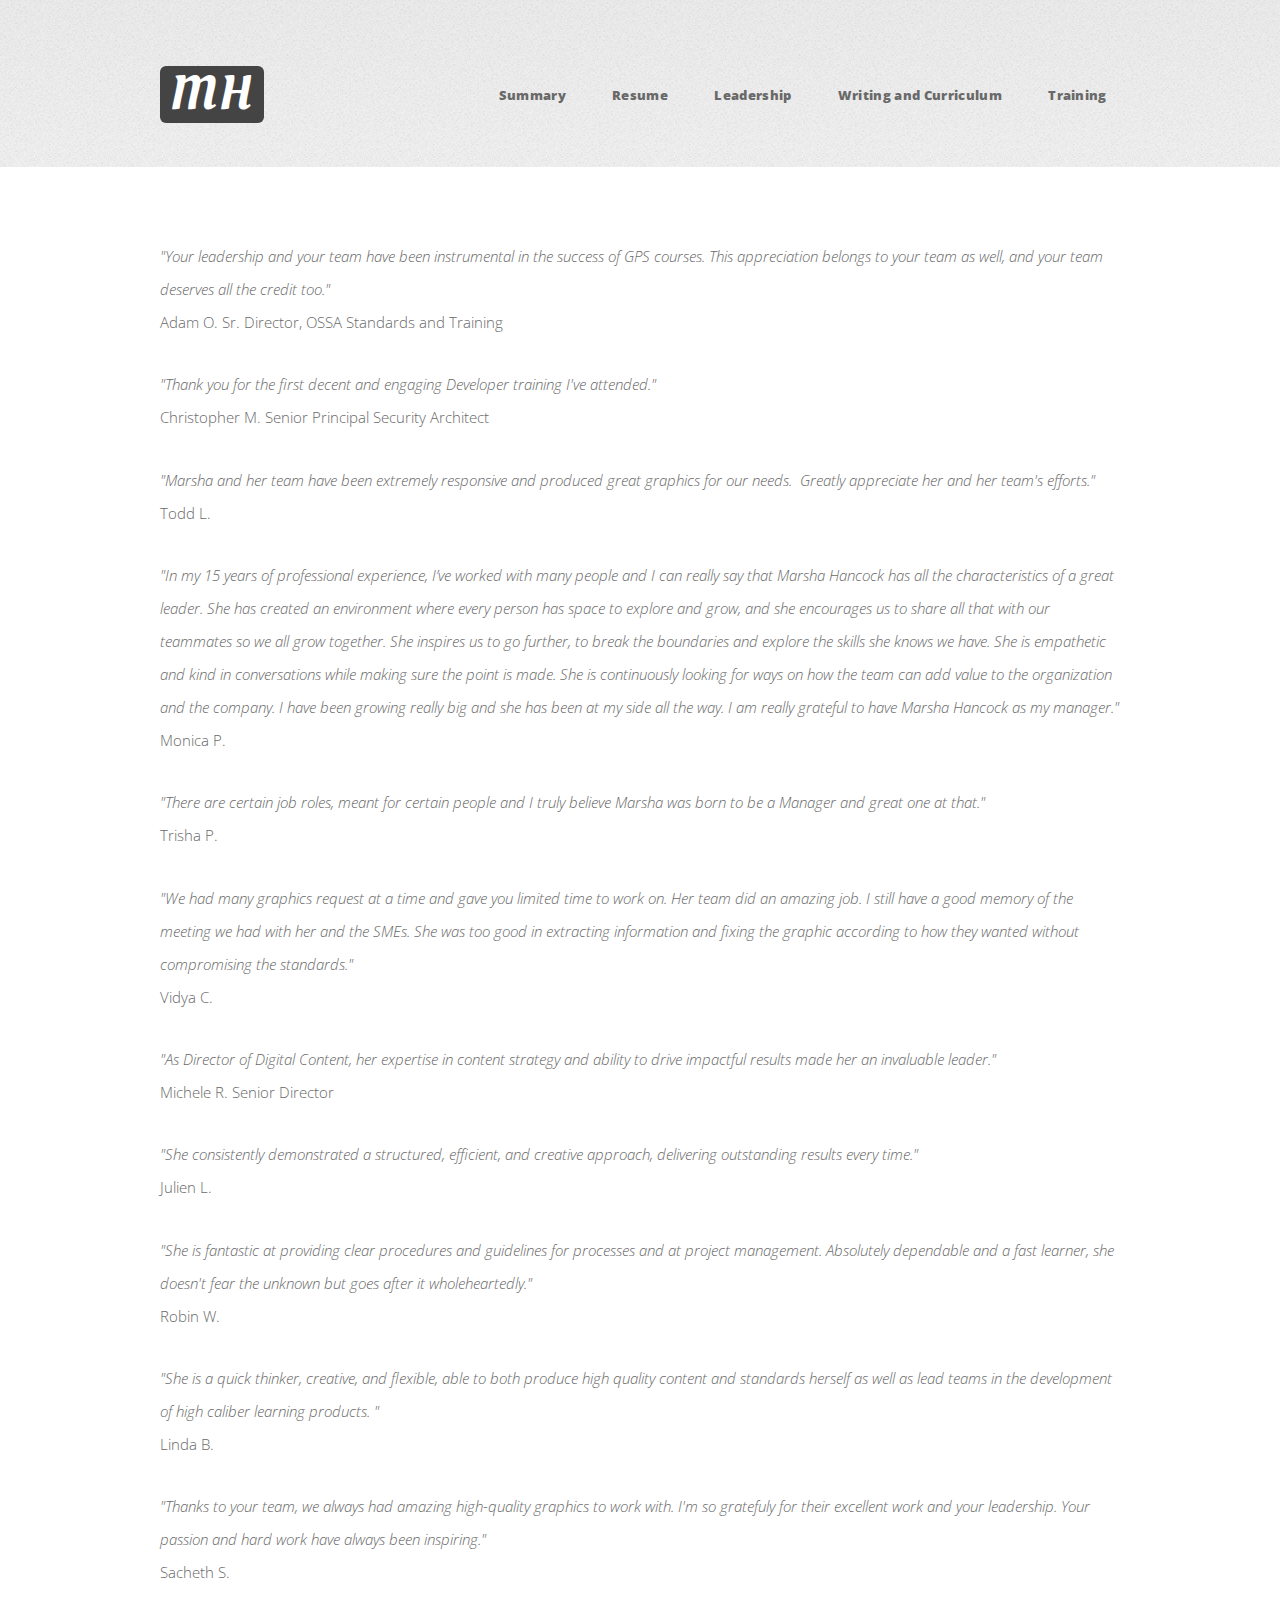
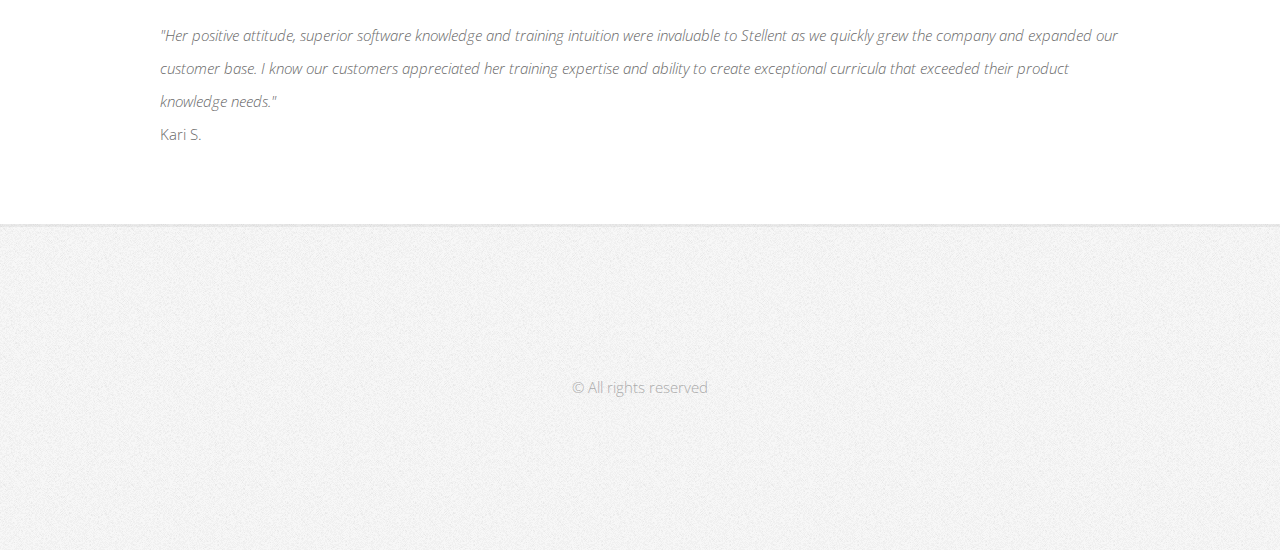
<file: commendations.html>
<!DOCTYPE HTML>
<!--
	Verti by HTML5 UP
	html5up.net | @ajlkn
	Free for personal and commercial use under the CCA 3.0 license (html5up.net/license)
-->
<html>
	<head>
		<title>Marsha Hancock - Commendations</title>
		<meta charset="utf-8" />
		<meta name="viewport" content="width=device-width, initial-scale=1, user-scalable=no" />
		<link rel="stylesheet" href="assets/css/main.css" />
	</head>
	<body class="is-preload no-sidebar">
		<div id="page-wrapper">

			<!-- Header -->
			<div id="header-wrapper">
				<header id="header" class="container">

					<!-- Logo -->
						<div id="logo">
							<h1><a href="index.html">MH</a></h1>
						</div>

					<!-- Nav -->
						<nav id="nav">
							<ul>
								<li><a href="index.html">Summary</a></li>
								<li><a href="resume.html">Resume</a></li>
								<li><a href="leadership.html">Leadership</a></li>
								<li><a href="writing-curriculum.html">Writing and Curriculum</a></li>
								<li><a href="training.html">Training</a></li>
							</ul>
						</nav>

				</header>
			</div>

			<!-- Main -->
				<div id="main-wrapper">
					<div class="container">
						<div id="content">

							<!-- Content -->
								<article>

									<p><i>"Your leadership and your team have been instrumental in the success of GPS courses. 
									This appreciation belongs to your team as well, and your team deserves all the credit too."</i><br>
									Adam O. Sr. Director, OSSA Standards and Training</p>

									<p><i>"Thank you for the first decent and engaging Developer training I've attended."</i><br>
									Christopher M. Senior Principal Security Architect</p>

									<p><i>"Marsha and her team have been extremely responsive and produced great graphics for our needs.  Greatly appreciate her and her team's efforts."</i><br>
									Todd L. </p>

									<p><i>"In my 15 years of professional experience, I’ve worked with many people and I can really say that Marsha Hancock has all the characteristics of a great leader. 
									She has created an environment where every person has space to explore and grow, and she encourages us to share all that with our teammates so we all grow together.
									She inspires us to go further, to break the boundaries and explore the skills she knows we have. She is empathetic and kind in conversations while making sure the point is made.
									She is continuously looking for ways on how the team can add value to the organization and the company. 
									I have been growing really big and she has been at my side all the way. 
									I am really grateful to have Marsha Hancock as my manager."</i><br>
									Monica P.</p>

									<p><i>"There are certain job roles, meant for certain people and I truly believe Marsha was born to be a Manager and great one at that."</i><br>
									Trisha P.</p>

									<p><i>"We had many graphics request at a time and gave you limited time to work on. 
									Her team did an amazing job. 
									I still have a good memory of the meeting we had with her and the SMEs. 
									She was too good in extracting information and fixing the graphic according to how they wanted without compromising the standards."</i><br>
									Vidya C.</p>

									<p><i>"As Director of Digital Content, her expertise in content strategy and ability to drive impactful results made her an invaluable leader."</i><br>
									Michele R. Senior Director</p>

									<p><i>"She consistently demonstrated a structured, efficient, and creative approach, delivering outstanding results every time."</i><br>
									Julien L.</p>

									<p><i>"She is fantastic at providing clear procedures and guidelines for processes and at project management. 
									Absolutely dependable and a fast learner, she doesn't fear the unknown but goes after it wholeheartedly."</i><br>
									Robin W.</p>

									<p><i>"She is a quick thinker, creative, and flexible, able to both produce high quality content and standards herself as well as lead teams in the development of high caliber learning products. "</i><br>
									Linda B.</p>

									<p><i>"Thanks to your team, we always had amazing high-quality graphics to work with. I'm so gratefuly for their excellent work and your leadership. Your passion and hard work have always been inspiring."</i><br>
									Sacheth S.</p>

									<p><i>"Her positive attitude, superior software knowledge and training intuition were invaluable to Stellent as we quickly grew the company and expanded our customer base. 
									I know our customers appreciated her training expertise and ability to create exceptional curricula that exceeded their product knowledge needs."</i><br>
									Kari S.</p>

								</article>

						</div>
					</div>
				</div>

			<!-- Footer -->
			<div id="footer-wrapper">
				<footer id="footer" class="container">
					<div class="row">
						<div class="col-3 col-6-medium col-12-small">

						</div>
					</div>
					<div class="row">
						<div class="col-12">
							<div id="copyright">
								<ul class="menu">
									<li>&copy; All rights reserved</li></li>
								</ul>
							</div>
						</div>
					</div>
				</footer>
				</div>

			</div>

		<!-- Scripts -->

			<script src="assets/js/jquery.min.js"></script>
			<script src="assets/js/jquery.dropotron.min.js"></script>
			<script src="assets/js/browser.min.js"></script>
			<script src="assets/js/breakpoints.min.js"></script>
			<script src="assets/js/util.js"></script>
			<script src="assets/js/main.js"></script>

	</body>
</html>
</file>
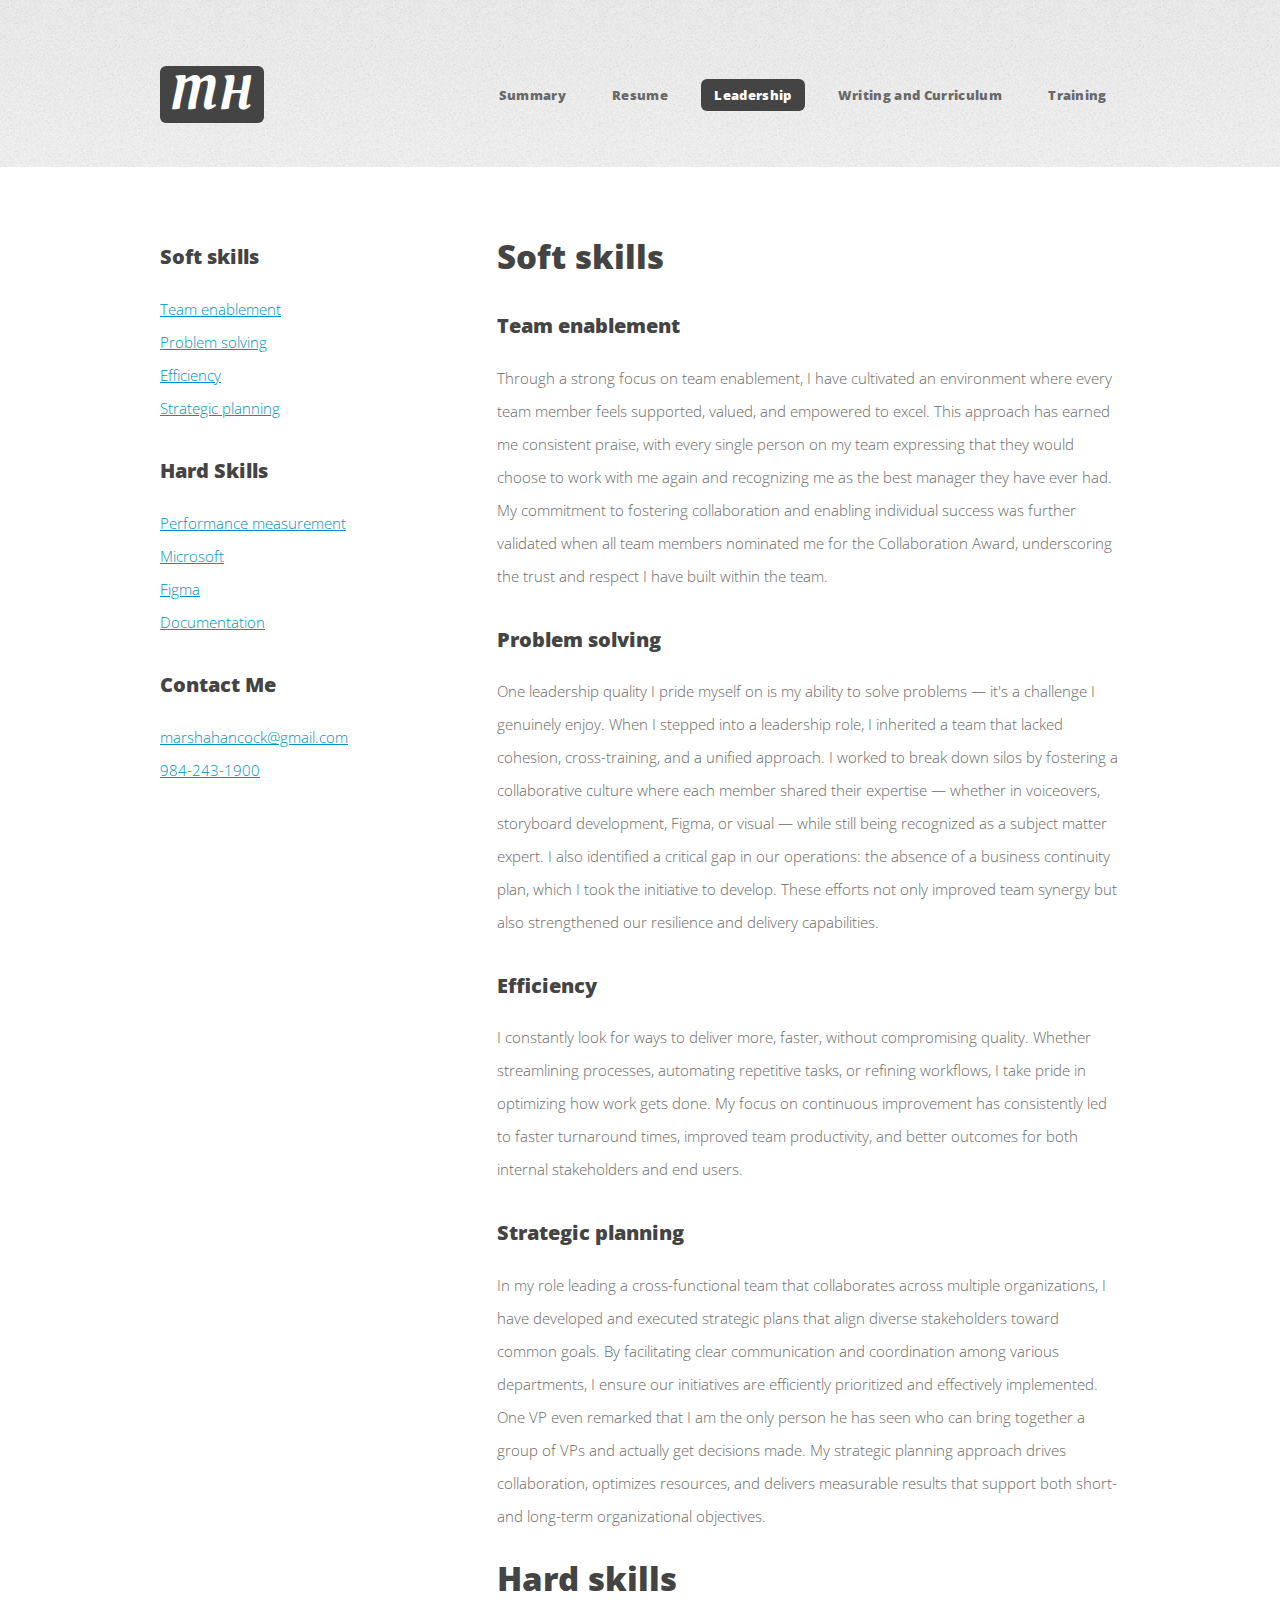
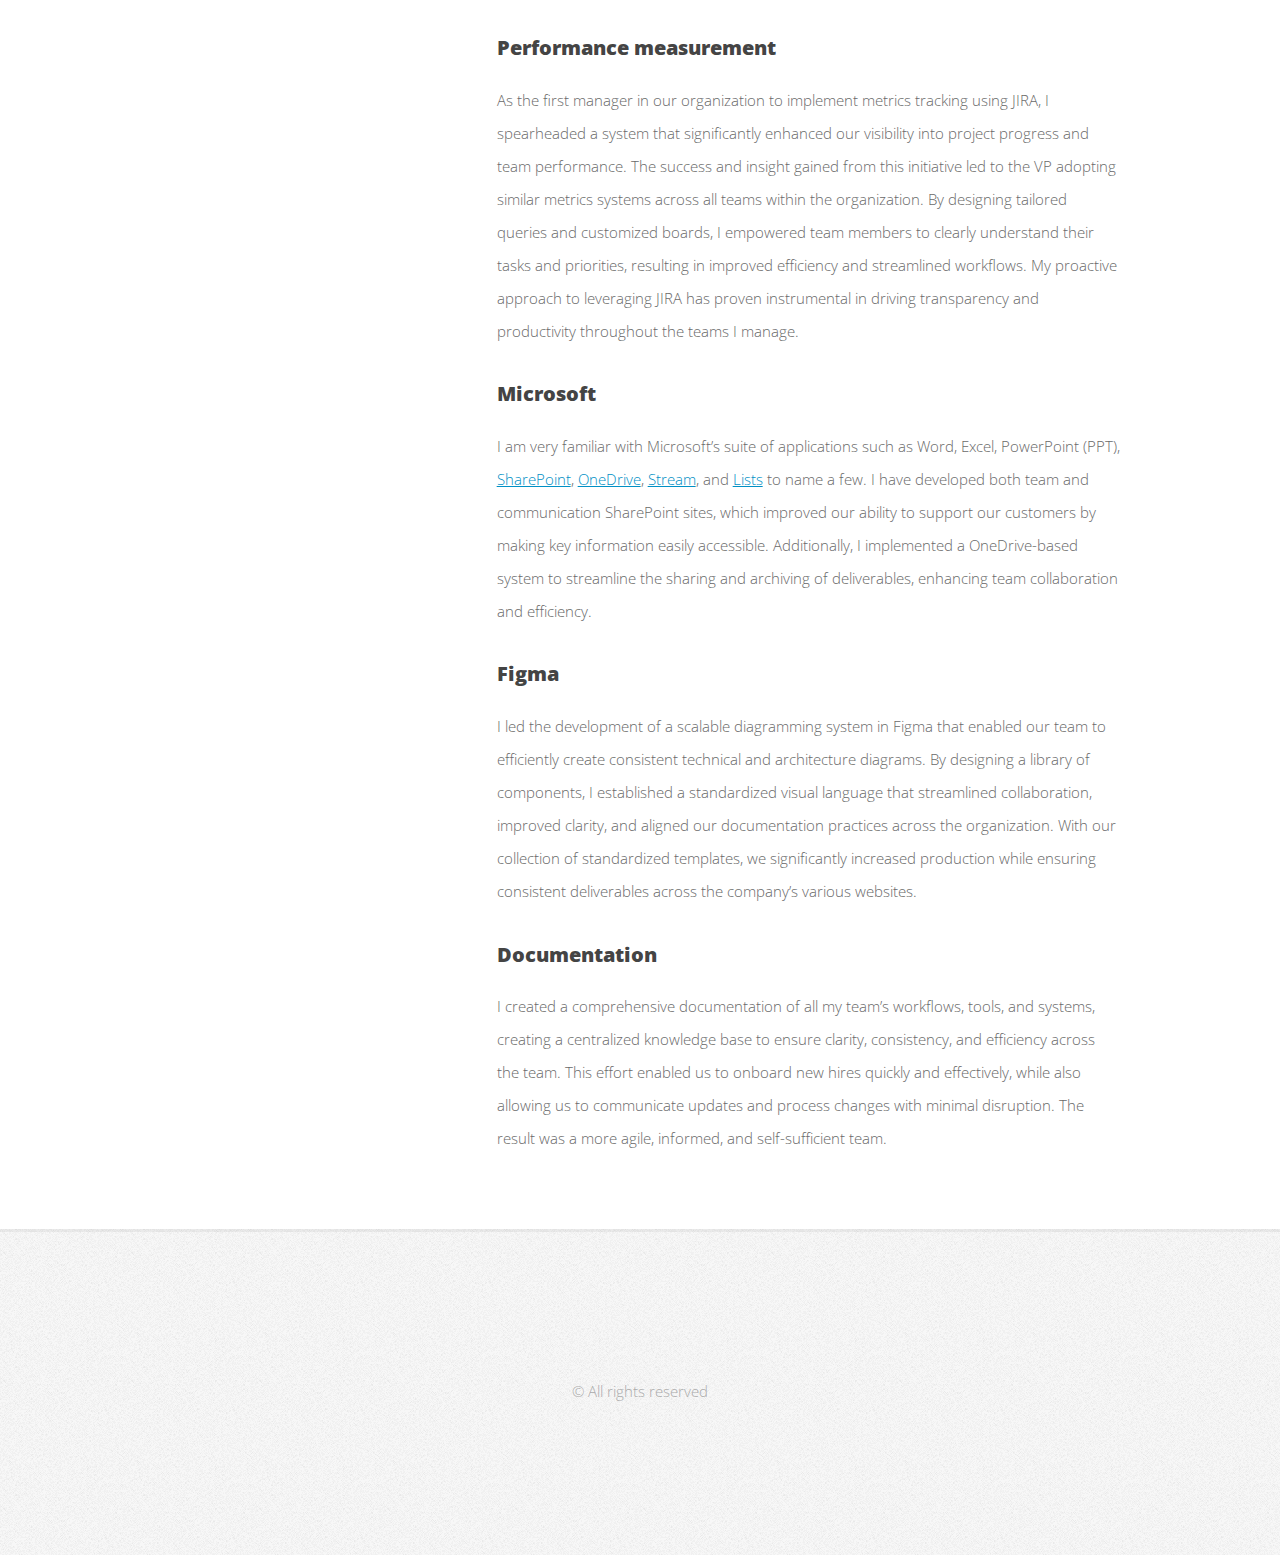
<file: leadership.html>
<!DOCTYPE HTML>
<!--
	Verti by HTML5 UP
	html5up.net | @ajlkn
	Free for personal and commercial use under the CCA 3.0 license (html5up.net/license)
-->
<html>
	<head>
		<title>Marsha Hancock - Leadership</title>
		<meta charset="utf-8" />
		<meta name="viewport" content="width=device-width, initial-scale=1, user-scalable=no" />
		<link rel="stylesheet" href="assets/css/main.css" />
	</head>
	<body class="is-preload left-sidebar">
		<div id="page-wrapper">

			<!-- Header -->
				<div id="header-wrapper">
					<header id="header" class="container">

						<!-- Logo -->
							<div id="logo">
								<h1><a href="index.html">MH</a></h1>
							</div>

						<!-- Nav -->
							<nav id="nav">
								<ul>
									<li><a href="index.html">Summary</a></li>
									<li><a href="resume.html">Resume</a></li>
									<li class="current"><a href="leadership.html">Leadership</a></li>
									<li><a href="writing-curriculum.html">Writing and Curriculum</a></li>
									<li><a href="training.html">Training</a></li>
								</ul>
							</nav>

					</header>
				</div>

			<!-- Main -->
				<div id="main-wrapper">
					<div class="container">
						<div class="row gtr-200">
							<div class="col-4 col-12-medium">
								<div id="sidebar">

									<!-- Sidebar -->
										<section>
											<h3>Soft skills</h3>
											<ul class="style2">
												<li><a href="#team-enablement">Team enablement</a></li>
												<li><a href="#problem-solving">Problem solving</a></li>
												<li><a href="#efficiency">Efficiency</a></li>
												<li><a href="#strategic-planning">Strategic planning</a></li>
											</ul>

											<h3>Hard Skills</h3>
											<ul class="style2">
												<li><a href="#measure">Performance measurement</a></li>
												<li><a href="#microsoft">Microsoft</a></li>
												<li><a href="#Figma">Figma</a></li>
												<li><a href="#documentation">Documentation</a></li>
											</ul>

											<!-- Contact Me -->
											<h3>Contact Me</h3>
											<ul class="style2">
												<li><a href="mailto:marshahancock@gmail.com" class="">marshahancock@gmail.com</a></li>
												<li> <a href="tel:9842431900" class="">984-243-1900</a></li>
											</ul>
										</section>

								</div>
							</div>
							<div class="col-8 col-12-medium imp-medium">
								<div id="content">

									<!-- Content -->
										<article>
											<h2 id="soft-skills">Soft skills</h2>
											<h3 id="team-enablement">Team enablement</h3>
											<p>Through a strong focus on team enablement, I have cultivated an environment where every team member feels supported, valued, and empowered to excel. This approach has earned me consistent praise, with every single person on my team expressing that they would choose to work with me again and recognizing me as the best manager they have ever had. My commitment to fostering collaboration and enabling individual success was further validated when all team members nominated me for the Collaboration Award, underscoring the trust and respect I have built within the team.</p>

											<h3 id="problem-solving">Problem solving</h3>
											<p>One leadership quality I pride myself on is my ability to solve problems — it's a challenge I genuinely enjoy. When I stepped into a leadership role, I inherited a team that lacked cohesion, cross-training, and a unified approach. I worked to break down silos by fostering a collaborative culture where each member shared their expertise — whether in voiceovers, storyboard development, Figma, or visual  — while still being recognized as a subject matter expert. I also identified a critical gap in our operations: the absence of a business continuity plan, which I took the initiative to develop. These efforts not only improved team synergy but also strengthened our resilience and delivery capabilities.</p>

											<h3 id="efficiency">Efficiency</h3>
											<p>I constantly look for ways to deliver more, faster, without compromising quality. Whether streamlining processes, automating repetitive tasks, or refining workflows, I take pride in optimizing how work gets done. My focus on continuous improvement has consistently led to faster turnaround times, improved team productivity, and better outcomes for both internal stakeholders and end users.</p>

											<h3 id="strategic-planning">Strategic planning</h3>
											<p>In my role leading a cross-functional team that collaborates across multiple organizations, I have developed and executed strategic plans that align diverse stakeholders toward common goals. By facilitating clear communication and coordination among various departments, I ensure our initiatives are efficiently prioritized and effectively implemented. One VP even remarked that I am the only person he has seen who can bring together a group of VPs and actually get decisions made. My strategic planning approach drives collaboration, optimizes resources, and delivers measurable results that support both short- and long-term organizational objectives.</p>

											<h2 id="hard-skills">Hard skills</h2>
											<h3 id="measure">Performance measurement</h3>
											<p>As the first manager in our organization to implement metrics tracking using JIRA, I spearheaded a system that significantly enhanced our visibility into project progress and team performance. The success and insight gained from this initiative led to the VP adopting similar metrics systems across all teams within the organization. 
												By designing tailored queries and customized boards, I empowered team members to clearly understand their tasks and priorities, resulting in improved efficiency and streamlined workflows. My proactive approach to leveraging JIRA has proven instrumental in driving transparency and productivity throughout the teams I manage.
												</p>
											<h3 id="microsoft">Microsoft</h3>
											<p>I am very familiar with Microsoft’s suite of applications such as Word, Excel, PowerPoint (PPT), <a href="visual-examples.html#sharepoint" target="_blank">SharePoint</a>, <a href="visual-examples.html#OneDrive" target="_blank">OneDrive</a>, <a href="visual-examples.html#stream" target="_blank">Stream</a>, and <a href="visual-examples.html#lists" target="_blank">Lists</a> to name a few. I have developed both team and communication SharePoint sites, which improved our ability to support our customers by making key information easily accessible. Additionally, I implemented a OneDrive-based system to streamline the sharing and archiving of deliverables, enhancing team collaboration and efficiency.</p>

											<h3 id="figma">Figma</h3>
											<p>I led the development of a scalable diagramming system in Figma that enabled our team to efficiently create consistent technical and architecture diagrams. By designing a library of components, I established a standardized visual language that streamlined collaboration, improved clarity, and aligned our documentation practices across the organization. With our collection of standardized templates, we significantly increased production while ensuring consistent deliverables across the company’s various websites. </p>

											<h3 id="documentation">Documentation</h3>
											<p>I created a comprehensive documentation of all my team’s workflows, tools, and systems, creating a centralized knowledge base to ensure clarity, consistency, and efficiency across the team. This effort enabled us to onboard new hires quickly and effectively, while also allowing us to communicate updates and process changes with minimal disruption. The result was a more agile, informed, and self-sufficient team.</p>

										
										</article>

								</div>
							</div>
						</div>
					</div>
				</div>

			<!-- Footer -->
				<div id="footer-wrapper">
					<footer id="footer" class="container">
						<div class="row">
							<div class="col-3 col-6-medium col-12-small">

							</div>
						</div>
						<div class="row">
							<div class="col-12">
								<div id="copyright">
									<ul class="menu">
										<li>&copy; All rights reserved</li></li>
									</ul>
								</div>
							</div>
						</div>
					</footer>
				</div>

			</div>

		<!-- Scripts -->

			<script src="assets/js/jquery.min.js"></script>
			<script src="assets/js/jquery.dropotron.min.js"></script>
			<script src="assets/js/browser.min.js"></script>
			<script src="assets/js/breakpoints.min.js"></script>
			<script src="assets/js/util.js"></script>
			<script src="assets/js/main.js"></script>

	</body>
</html>
</file>
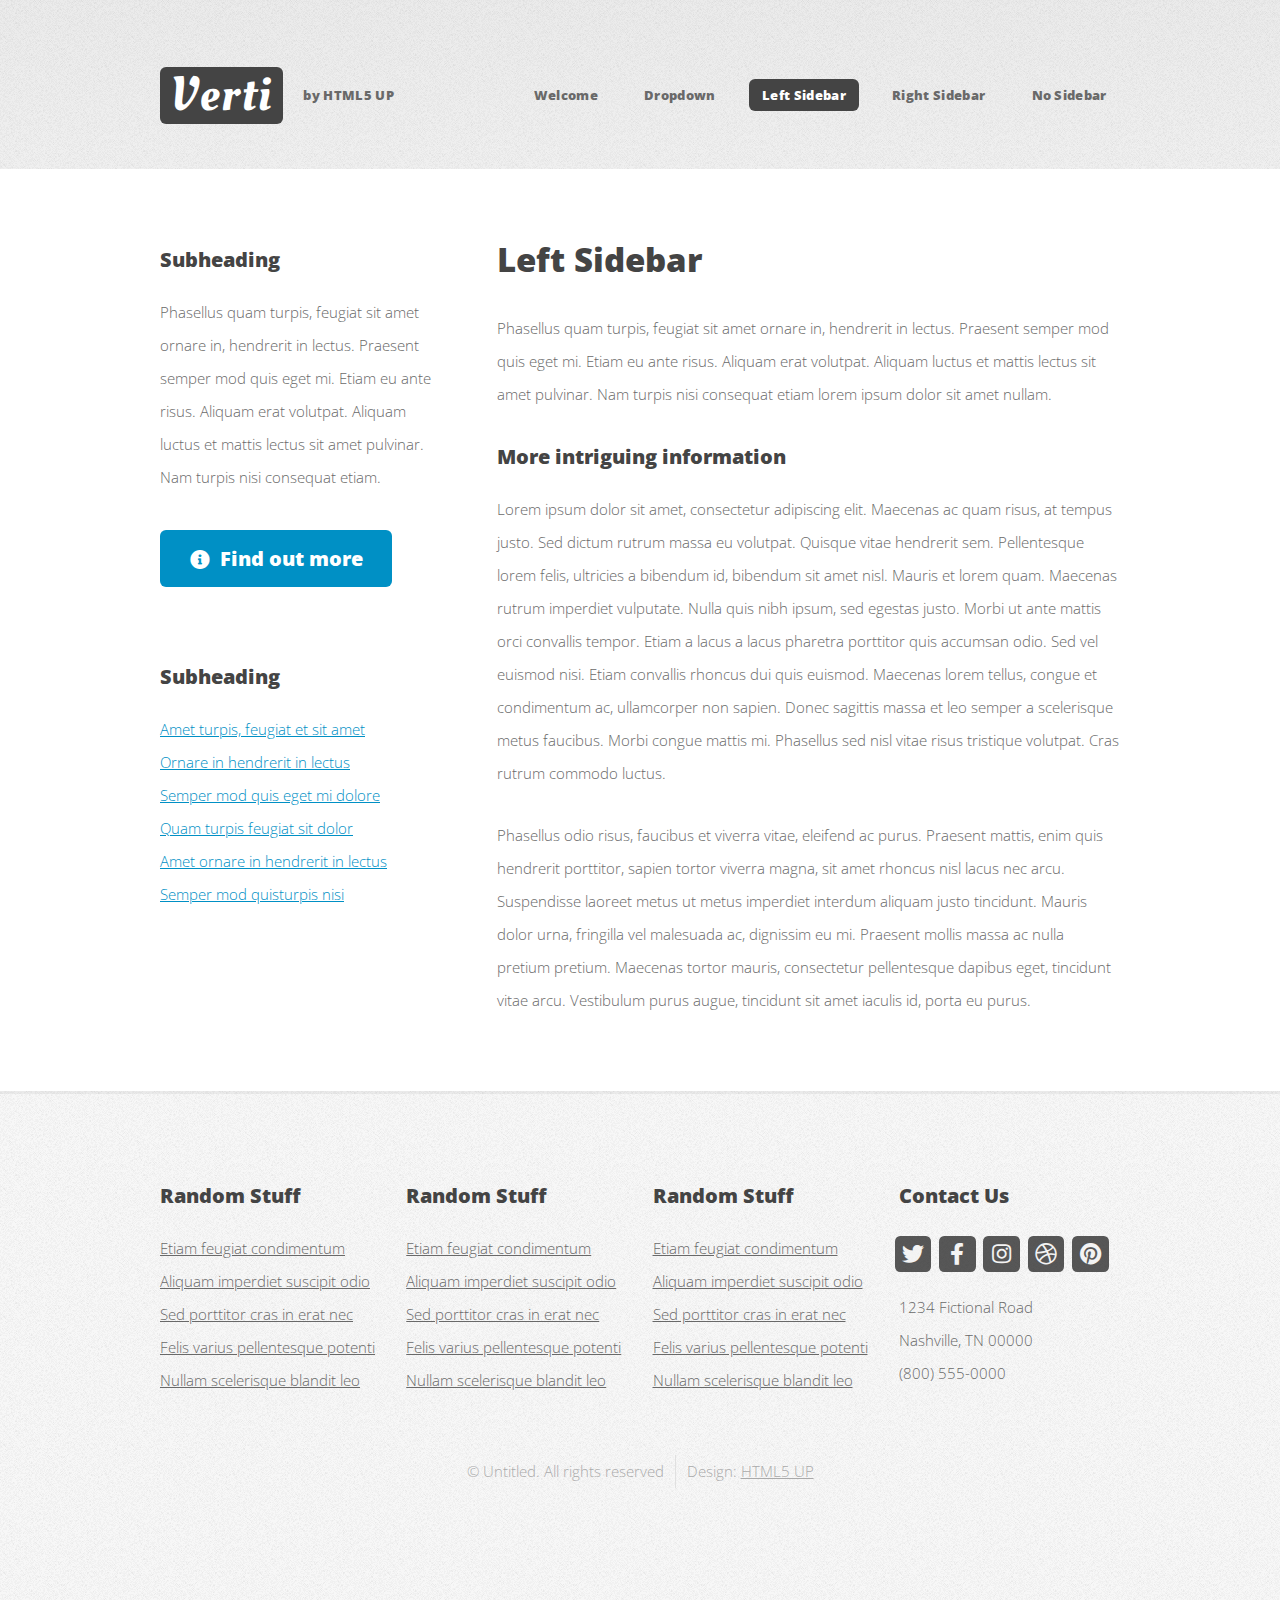
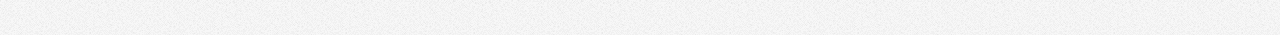
<file: left-sidebar.html>
<!DOCTYPE HTML>
<!--
	Verti by HTML5 UP
	html5up.net | @ajlkn
	Free for personal and commercial use under the CCA 3.0 license (html5up.net/license)
-->
<html>
	<head>
		<title>Verti by HTML5 UP</title>
		<meta charset="utf-8" />
		<meta name="viewport" content="width=device-width, initial-scale=1, user-scalable=no" />
		<link rel="stylesheet" href="assets/css/main.css" />
	</head>
	<body class="is-preload left-sidebar">
		<div id="page-wrapper">

			<!-- Header -->
				<div id="header-wrapper">
					<header id="header" class="container">

						<!-- Logo -->
							<div id="logo">
								<h1><a href="index.html">Verti</a></h1>
								<span>by HTML5 UP</span>
							</div>

						<!-- Nav -->
							<nav id="nav">
								<ul>
									<li><a href="index.html">Welcome</a></li>
									<li>
										<a href="#">Dropdown</a>
										<ul>
											<li><a href="#">Lorem ipsum dolor</a></li>
											<li><a href="#">Magna phasellus</a></li>
											<li>
												<a href="#">Phasellus consequat</a>
												<ul>
													<li><a href="#">Lorem ipsum dolor</a></li>
													<li><a href="#">Phasellus consequat</a></li>
													<li><a href="#">Magna phasellus</a></li>
													<li><a href="#">Etiam dolore nisl</a></li>
												</ul>
											</li>
											<li><a href="#">Veroeros feugiat</a></li>
										</ul>
									</li>
									<li class="current"><a href="left-sidebar.html">Left Sidebar</a></li>
									<li><a href="right-sidebar.html">Right Sidebar</a></li>
									<li><a href="no-sidebar.html">No Sidebar</a></li>
								</ul>
							</nav>

					</header>
				</div>

			<!-- Main -->
				<div id="main-wrapper">
					<div class="container">
						<div class="row gtr-200">
							<div class="col-4 col-12-medium">
								<div id="sidebar">

									<!-- Sidebar -->
										<section>
											<h3>Subheading</h3>
											<p>Phasellus quam turpis, feugiat sit amet ornare in, hendrerit in lectus.
											Praesent semper mod quis eget mi. Etiam eu ante risus. Aliquam erat volutpat.
											Aliquam luctus et mattis lectus sit amet pulvinar. Nam turpis nisi
											consequat etiam.</p>
											<footer>
												<a href="#" class="button icon solid fa-info-circle">Find out more</a>
											</footer>
										</section>

										<section>
											<h3>Subheading</h3>
											<ul class="style2">
												<li><a href="#">Amet turpis, feugiat et sit amet</a></li>
												<li><a href="#">Ornare in hendrerit in lectus</a></li>
												<li><a href="#">Semper mod quis eget mi dolore</a></li>
												<li><a href="#">Quam turpis feugiat sit dolor</a></li>
												<li><a href="#">Amet ornare in hendrerit in lectus</a></li>
												<li><a href="#">Semper mod quisturpis nisi</a></li>
											</ul>
										</section>

								</div>
							</div>
							<div class="col-8 col-12-medium imp-medium">
								<div id="content">

									<!-- Content -->
										<article>

											<h2>Left Sidebar</h2>

											<p>Phasellus quam turpis, feugiat sit amet ornare in, hendrerit in lectus.
											Praesent semper mod quis eget mi. Etiam eu ante risus. Aliquam erat volutpat.
											Aliquam luctus et mattis lectus sit amet pulvinar. Nam turpis nisi
											consequat etiam lorem ipsum dolor sit amet nullam.</p>

											<h3>More intriguing information</h3>
											<p>Lorem ipsum dolor sit amet, consectetur adipiscing elit. Maecenas ac quam risus, at tempus
											justo. Sed dictum rutrum massa eu volutpat. Quisque vitae hendrerit sem. Pellentesque lorem felis,
											ultricies a bibendum id, bibendum sit amet nisl. Mauris et lorem quam. Maecenas rutrum imperdiet
											vulputate. Nulla quis nibh ipsum, sed egestas justo. Morbi ut ante mattis orci convallis tempor.
											Etiam a lacus a lacus pharetra porttitor quis accumsan odio. Sed vel euismod nisi. Etiam convallis
											rhoncus dui quis euismod. Maecenas lorem tellus, congue et condimentum ac, ullamcorper non sapien.
											Donec sagittis massa et leo semper a scelerisque metus faucibus. Morbi congue mattis mi.
											Phasellus sed nisl vitae risus tristique volutpat. Cras rutrum commodo luctus.</p>

											<p>Phasellus odio risus, faucibus et viverra vitae, eleifend ac purus. Praesent mattis, enim
											quis hendrerit porttitor, sapien tortor viverra magna, sit amet rhoncus nisl lacus nec arcu.
											Suspendisse laoreet metus ut metus imperdiet interdum aliquam justo tincidunt. Mauris dolor urna,
											fringilla vel malesuada ac, dignissim eu mi. Praesent mollis massa ac nulla pretium pretium.
											Maecenas tortor mauris, consectetur pellentesque dapibus eget, tincidunt vitae arcu.
											Vestibulum purus augue, tincidunt sit amet iaculis id, porta eu purus.</p>

										</article>

								</div>
							</div>
						</div>
					</div>
				</div>

			<!-- Footer -->
				<div id="footer-wrapper">
					<footer id="footer" class="container">
						<div class="row">
							<div class="col-3 col-6-medium col-12-small">

								<!-- Links -->
									<section class="widget links">
										<h3>Random Stuff</h3>
										<ul class="style2">
											<li><a href="#">Etiam feugiat condimentum</a></li>
											<li><a href="#">Aliquam imperdiet suscipit odio</a></li>
											<li><a href="#">Sed porttitor cras in erat nec</a></li>
											<li><a href="#">Felis varius pellentesque potenti</a></li>
											<li><a href="#">Nullam scelerisque blandit leo</a></li>
										</ul>
									</section>

							</div>
							<div class="col-3 col-6-medium col-12-small">

								<!-- Links -->
									<section class="widget links">
										<h3>Random Stuff</h3>
										<ul class="style2">
											<li><a href="#">Etiam feugiat condimentum</a></li>
											<li><a href="#">Aliquam imperdiet suscipit odio</a></li>
											<li><a href="#">Sed porttitor cras in erat nec</a></li>
											<li><a href="#">Felis varius pellentesque potenti</a></li>
											<li><a href="#">Nullam scelerisque blandit leo</a></li>
										</ul>
									</section>

							</div>
							<div class="col-3 col-6-medium col-12-small">

								<!-- Links -->
									<section class="widget links">
										<h3>Random Stuff</h3>
										<ul class="style2">
											<li><a href="#">Etiam feugiat condimentum</a></li>
											<li><a href="#">Aliquam imperdiet suscipit odio</a></li>
											<li><a href="#">Sed porttitor cras in erat nec</a></li>
											<li><a href="#">Felis varius pellentesque potenti</a></li>
											<li><a href="#">Nullam scelerisque blandit leo</a></li>
										</ul>
									</section>

							</div>
							<div class="col-3 col-6-medium col-12-small">

								<!-- Contact -->
									<section class="widget contact">
										<h3>Contact Us</h3>
										<ul>
											<li><a href="#" class="icon brands fa-twitter"><span class="label">Twitter</span></a></li>
											<li><a href="#" class="icon brands fa-facebook-f"><span class="label">Facebook</span></a></li>
											<li><a href="#" class="icon brands fa-instagram"><span class="label">Instagram</span></a></li>
											<li><a href="#" class="icon brands fa-dribbble"><span class="label">Dribbble</span></a></li>
											<li><a href="#" class="icon brands fa-pinterest"><span class="label">Pinterest</span></a></li>
										</ul>
										<p>1234 Fictional Road<br />
										Nashville, TN 00000<br />
										(800) 555-0000</p>
									</section>

							</div>
						</div>
						<div class="row">
							<div class="col-12">
								<div id="copyright">
									<ul class="menu">
										<li>&copy; Untitled. All rights reserved</li><li>Design: <a href="http://html5up.net">HTML5 UP</a></li>
									</ul>
								</div>
							</div>
						</div>
					</footer>
				</div>

			</div>

		<!-- Scripts -->

			<script src="assets/js/jquery.min.js"></script>
			<script src="assets/js/jquery.dropotron.min.js"></script>
			<script src="assets/js/browser.min.js"></script>
			<script src="assets/js/breakpoints.min.js"></script>
			<script src="assets/js/util.js"></script>
			<script src="assets/js/main.js"></script>

	</body>
</html>
</file>
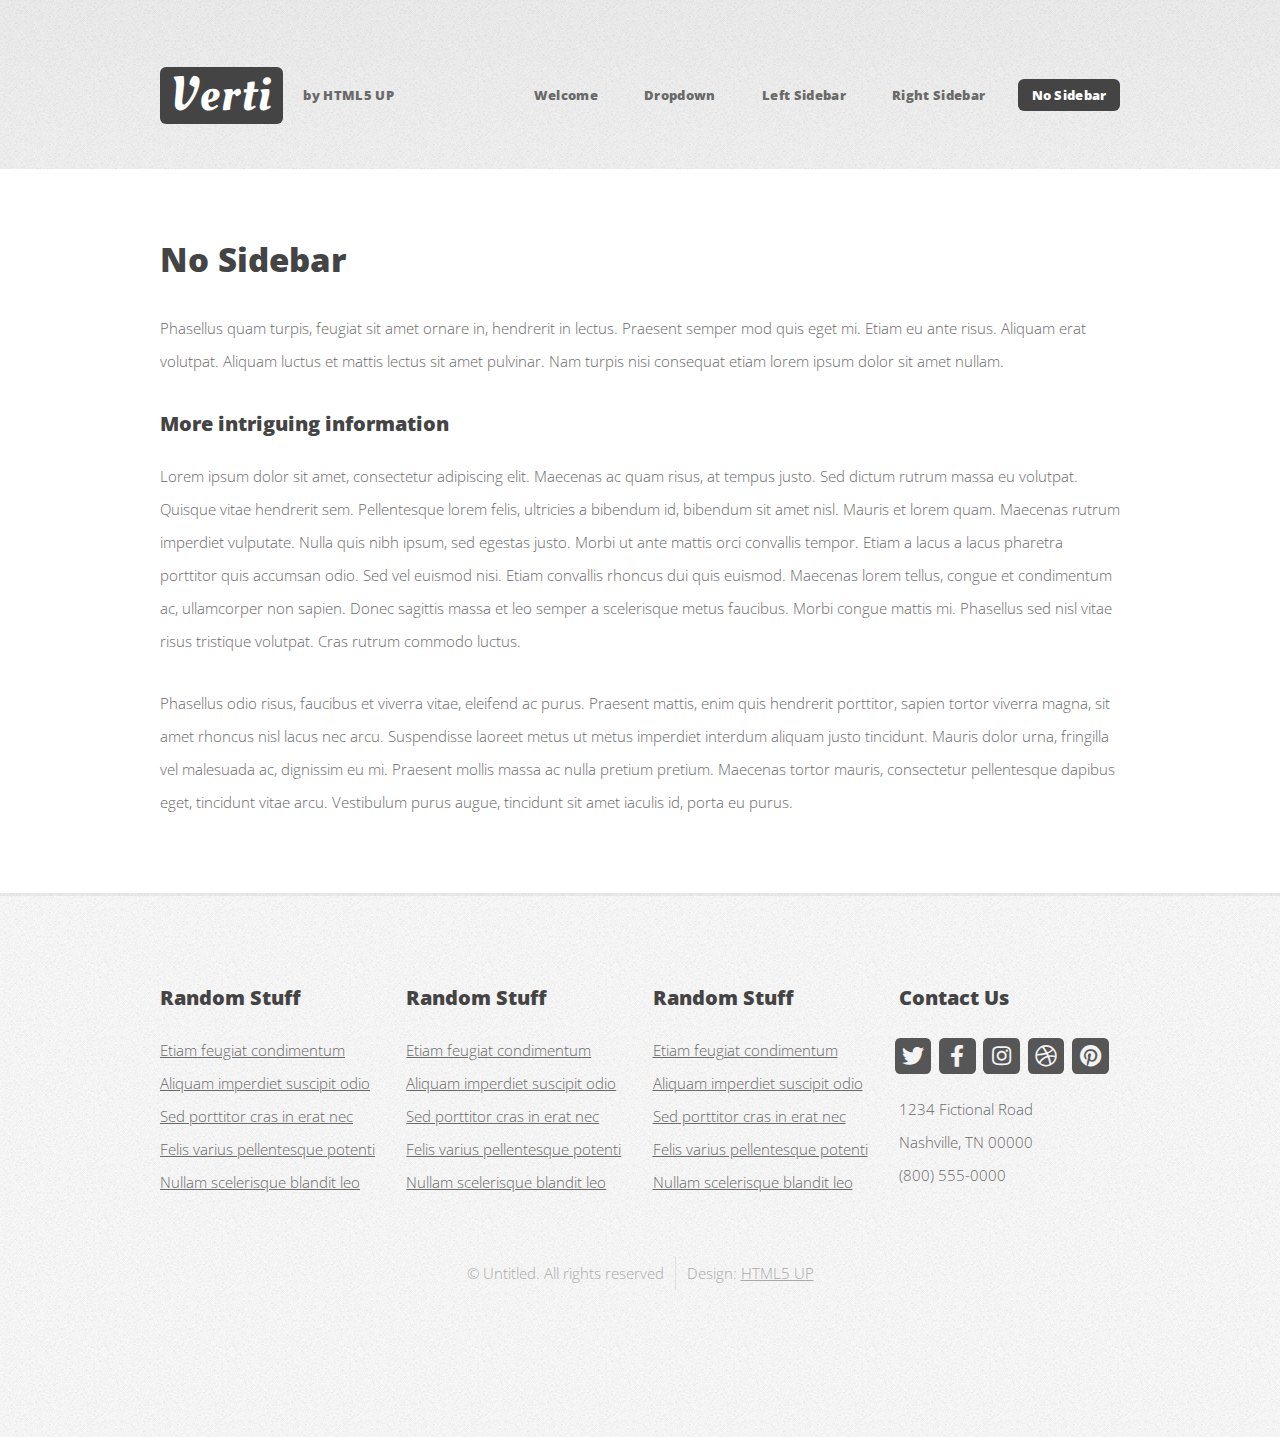
<file: no-sidebar.html>
<!DOCTYPE HTML>
<!--
	Verti by HTML5 UP
	html5up.net | @ajlkn
	Free for personal and commercial use under the CCA 3.0 license (html5up.net/license)
-->
<html>
	<head>
		<title>Verti by HTML5 UP</title>
		<meta charset="utf-8" />
		<meta name="viewport" content="width=device-width, initial-scale=1, user-scalable=no" />
		<link rel="stylesheet" href="assets/css/main.css" />
	</head>
	<body class="is-preload no-sidebar">
		<div id="page-wrapper">

			<!-- Header -->
				<div id="header-wrapper">
					<header id="header" class="container">

						<!-- Logo -->
							<div id="logo">
								<h1><a href="index.html">Verti</a></h1>
								<span>by HTML5 UP</span>
							</div>

						<!-- Nav -->
							<nav id="nav">
								<ul>
									<li><a href="index.html">Welcome</a></li>
									<li>
										<a href="#">Dropdown</a>
										<ul>
											<li><a href="#">Lorem ipsum dolor</a></li>
											<li><a href="#">Magna phasellus</a></li>
											<li>
												<a href="#">Phasellus consequat</a>
												<ul>
													<li><a href="#">Lorem ipsum dolor</a></li>
													<li><a href="#">Phasellus consequat</a></li>
													<li><a href="#">Magna phasellus</a></li>
													<li><a href="#">Etiam dolore nisl</a></li>
												</ul>
											</li>
											<li><a href="#">Veroeros feugiat</a></li>
										</ul>
									</li>
									<li><a href="left-sidebar.html">Left Sidebar</a></li>
									<li><a href="right-sidebar.html">Right Sidebar</a></li>
									<li class="current"><a href="no-sidebar.html">No Sidebar</a></li>
								</ul>
							</nav>

					</header>
				</div>

			<!-- Main -->
				<div id="main-wrapper">
					<div class="container">
						<div id="content">

							<!-- Content -->
								<article>

									<h2>No Sidebar</h2>

									<p>Phasellus quam turpis, feugiat sit amet ornare in, hendrerit in lectus.
									Praesent semper mod quis eget mi. Etiam eu ante risus. Aliquam erat volutpat.
									Aliquam luctus et mattis lectus sit amet pulvinar. Nam turpis nisi
									consequat etiam lorem ipsum dolor sit amet nullam.</p>

									<h3>More intriguing information</h3>
									<p>Lorem ipsum dolor sit amet, consectetur adipiscing elit. Maecenas ac quam risus, at tempus
									justo. Sed dictum rutrum massa eu volutpat. Quisque vitae hendrerit sem. Pellentesque lorem felis,
									ultricies a bibendum id, bibendum sit amet nisl. Mauris et lorem quam. Maecenas rutrum imperdiet
									vulputate. Nulla quis nibh ipsum, sed egestas justo. Morbi ut ante mattis orci convallis tempor.
									Etiam a lacus a lacus pharetra porttitor quis accumsan odio. Sed vel euismod nisi. Etiam convallis
									rhoncus dui quis euismod. Maecenas lorem tellus, congue et condimentum ac, ullamcorper non sapien.
									Donec sagittis massa et leo semper a scelerisque metus faucibus. Morbi congue mattis mi.
									Phasellus sed nisl vitae risus tristique volutpat. Cras rutrum commodo luctus.</p>

									<p>Phasellus odio risus, faucibus et viverra vitae, eleifend ac purus. Praesent mattis, enim
									quis hendrerit porttitor, sapien tortor viverra magna, sit amet rhoncus nisl lacus nec arcu.
									Suspendisse laoreet metus ut metus imperdiet interdum aliquam justo tincidunt. Mauris dolor urna,
									fringilla vel malesuada ac, dignissim eu mi. Praesent mollis massa ac nulla pretium pretium.
									Maecenas tortor mauris, consectetur pellentesque dapibus eget, tincidunt vitae arcu.
									Vestibulum purus augue, tincidunt sit amet iaculis id, porta eu purus.</p>

								</article>

						</div>
					</div>
				</div>

			<!-- Footer -->
				<div id="footer-wrapper">
					<footer id="footer" class="container">
						<div class="row">
							<div class="col-3 col-6-medium col-12-small">

								<!-- Links -->
									<section class="widget links">
										<h3>Random Stuff</h3>
										<ul class="style2">
											<li><a href="#">Etiam feugiat condimentum</a></li>
											<li><a href="#">Aliquam imperdiet suscipit odio</a></li>
											<li><a href="#">Sed porttitor cras in erat nec</a></li>
											<li><a href="#">Felis varius pellentesque potenti</a></li>
											<li><a href="#">Nullam scelerisque blandit leo</a></li>
										</ul>
									</section>

							</div>
							<div class="col-3 col-6-medium col-12-small">

								<!-- Links -->
									<section class="widget links">
										<h3>Random Stuff</h3>
										<ul class="style2">
											<li><a href="#">Etiam feugiat condimentum</a></li>
											<li><a href="#">Aliquam imperdiet suscipit odio</a></li>
											<li><a href="#">Sed porttitor cras in erat nec</a></li>
											<li><a href="#">Felis varius pellentesque potenti</a></li>
											<li><a href="#">Nullam scelerisque blandit leo</a></li>
										</ul>
									</section>

							</div>
							<div class="col-3 col-6-medium col-12-small">

								<!-- Links -->
									<section class="widget links">
										<h3>Random Stuff</h3>
										<ul class="style2">
											<li><a href="#">Etiam feugiat condimentum</a></li>
											<li><a href="#">Aliquam imperdiet suscipit odio</a></li>
											<li><a href="#">Sed porttitor cras in erat nec</a></li>
											<li><a href="#">Felis varius pellentesque potenti</a></li>
											<li><a href="#">Nullam scelerisque blandit leo</a></li>
										</ul>
									</section>

							</div>
							<div class="col-3 col-6-medium col-12-small">

								<!-- Contact -->
									<section class="widget contact">
										<h3>Contact Us</h3>
										<ul>
											<li><a href="#" class="icon brands fa-twitter"><span class="label">Twitter</span></a></li>
											<li><a href="#" class="icon brands fa-facebook-f"><span class="label">Facebook</span></a></li>
											<li><a href="#" class="icon brands fa-instagram"><span class="label">Instagram</span></a></li>
											<li><a href="#" class="icon brands fa-dribbble"><span class="label">Dribbble</span></a></li>
											<li><a href="#" class="icon brands fa-pinterest"><span class="label">Pinterest</span></a></li>
										</ul>
										<p>1234 Fictional Road<br />
										Nashville, TN 00000<br />
										(800) 555-0000</p>
									</section>

							</div>
						</div>
						<div class="row">
							<div class="col-12">
								<div id="copyright">
									<ul class="menu">
										<li>&copy; Untitled. All rights reserved</li><li>Design: <a href="http://html5up.net">HTML5 UP</a></li>
									</ul>
								</div>
							</div>
						</div>
					</footer>
				</div>

			</div>

		<!-- Scripts -->

			<script src="assets/js/jquery.min.js"></script>
			<script src="assets/js/jquery.dropotron.min.js"></script>
			<script src="assets/js/browser.min.js"></script>
			<script src="assets/js/breakpoints.min.js"></script>
			<script src="assets/js/util.js"></script>
			<script src="assets/js/main.js"></script>

	</body>
</html>
</file>
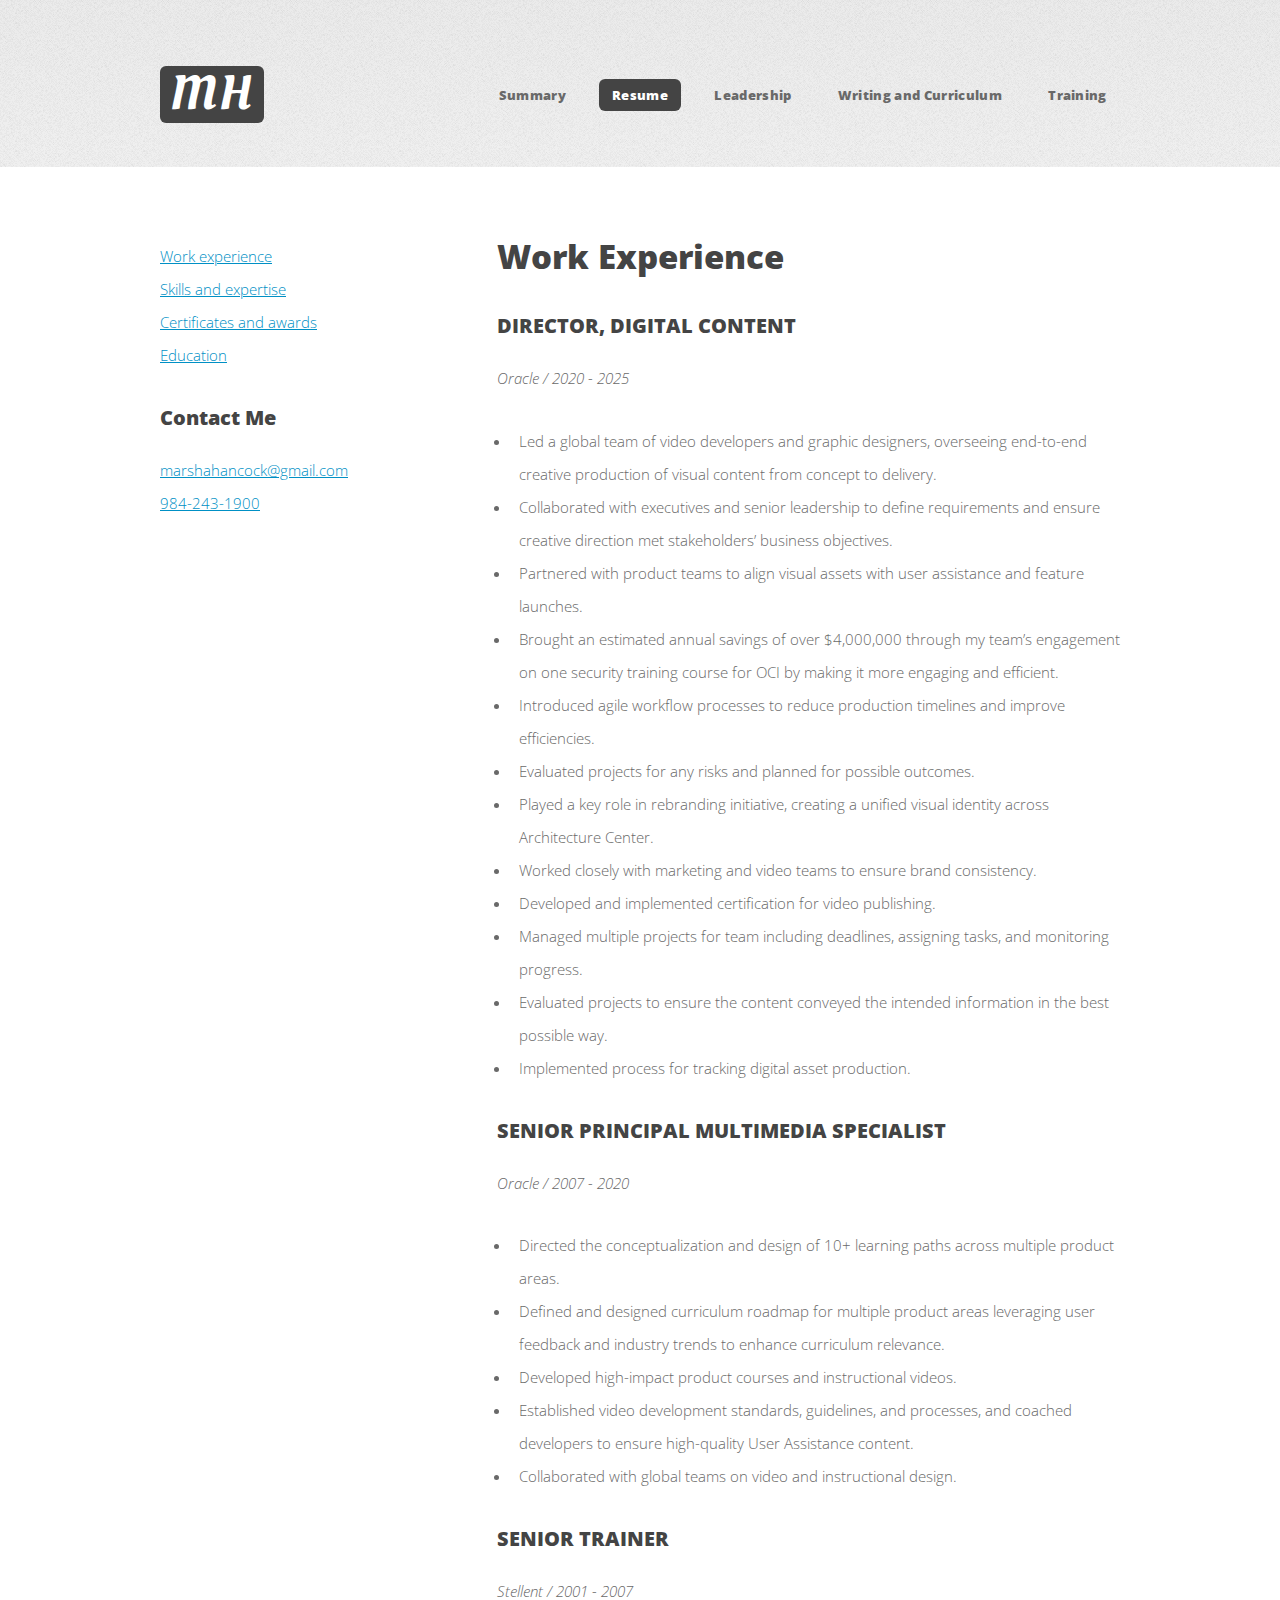
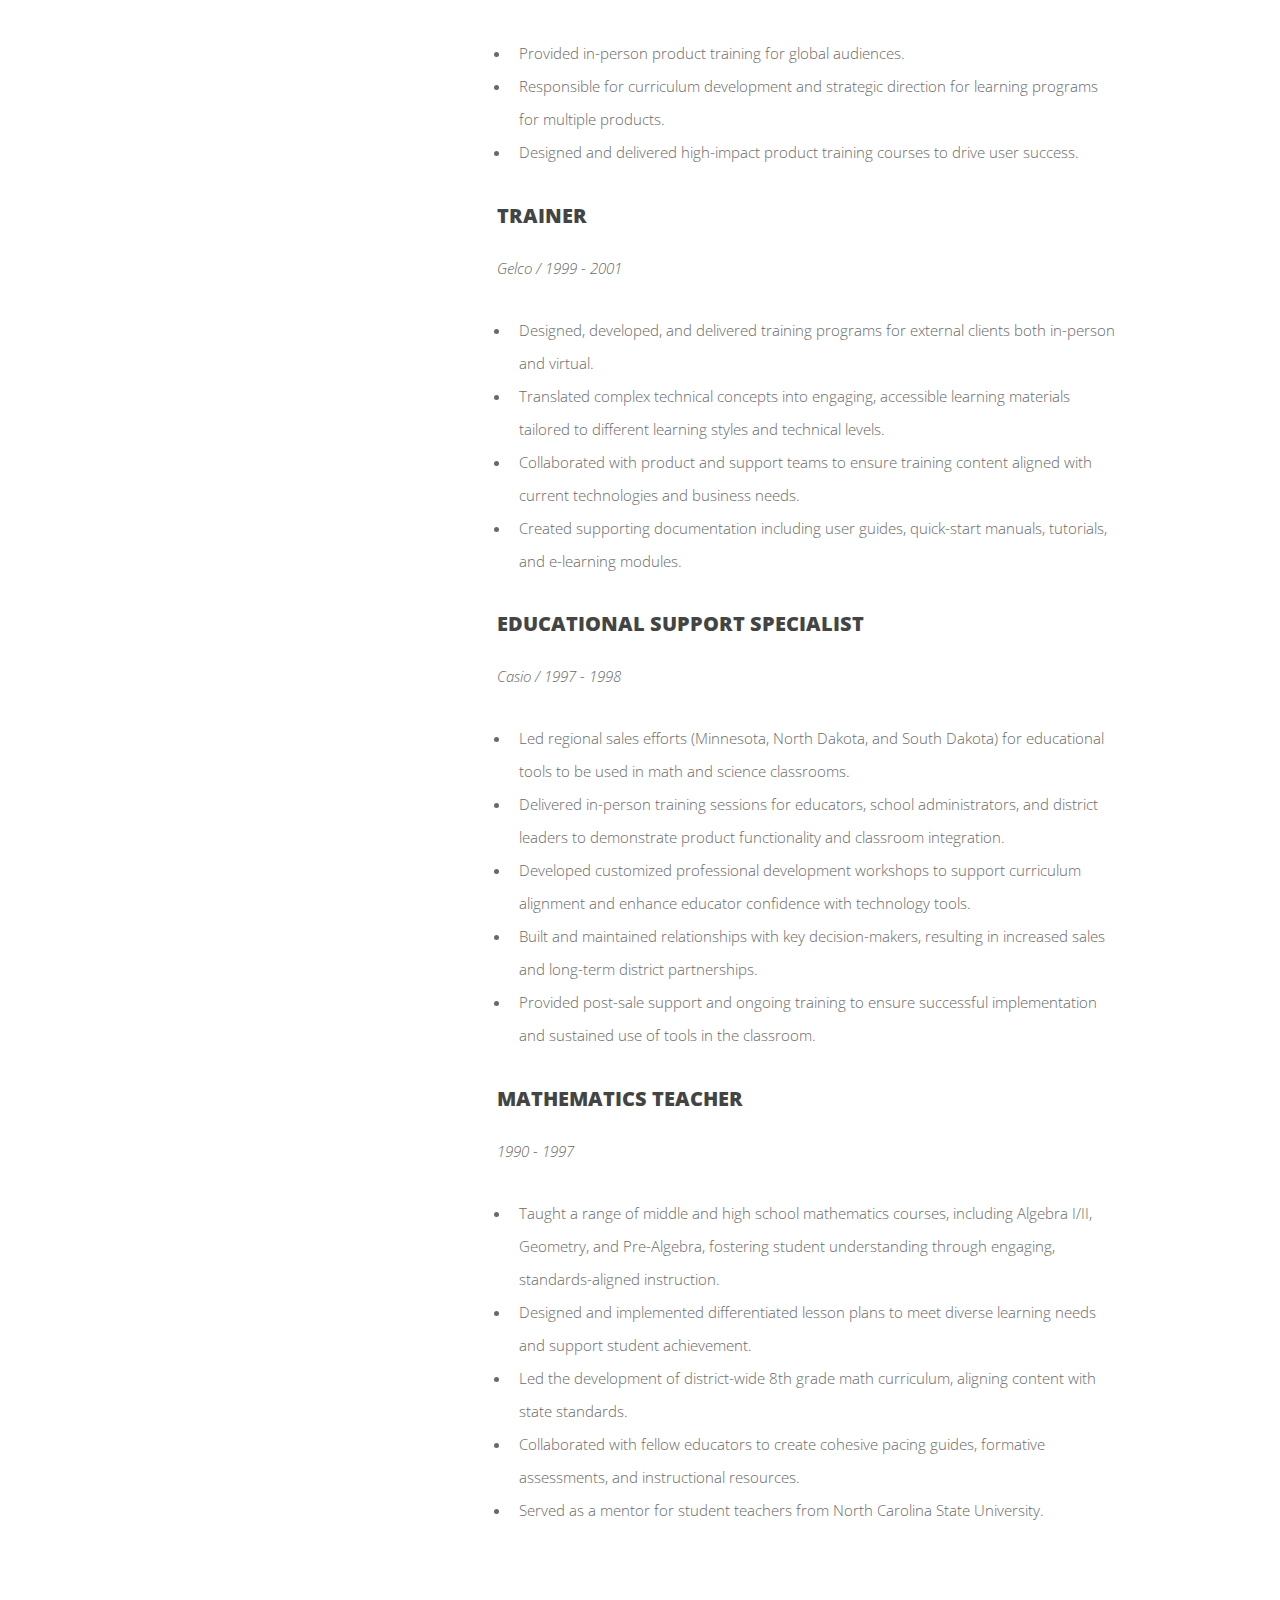
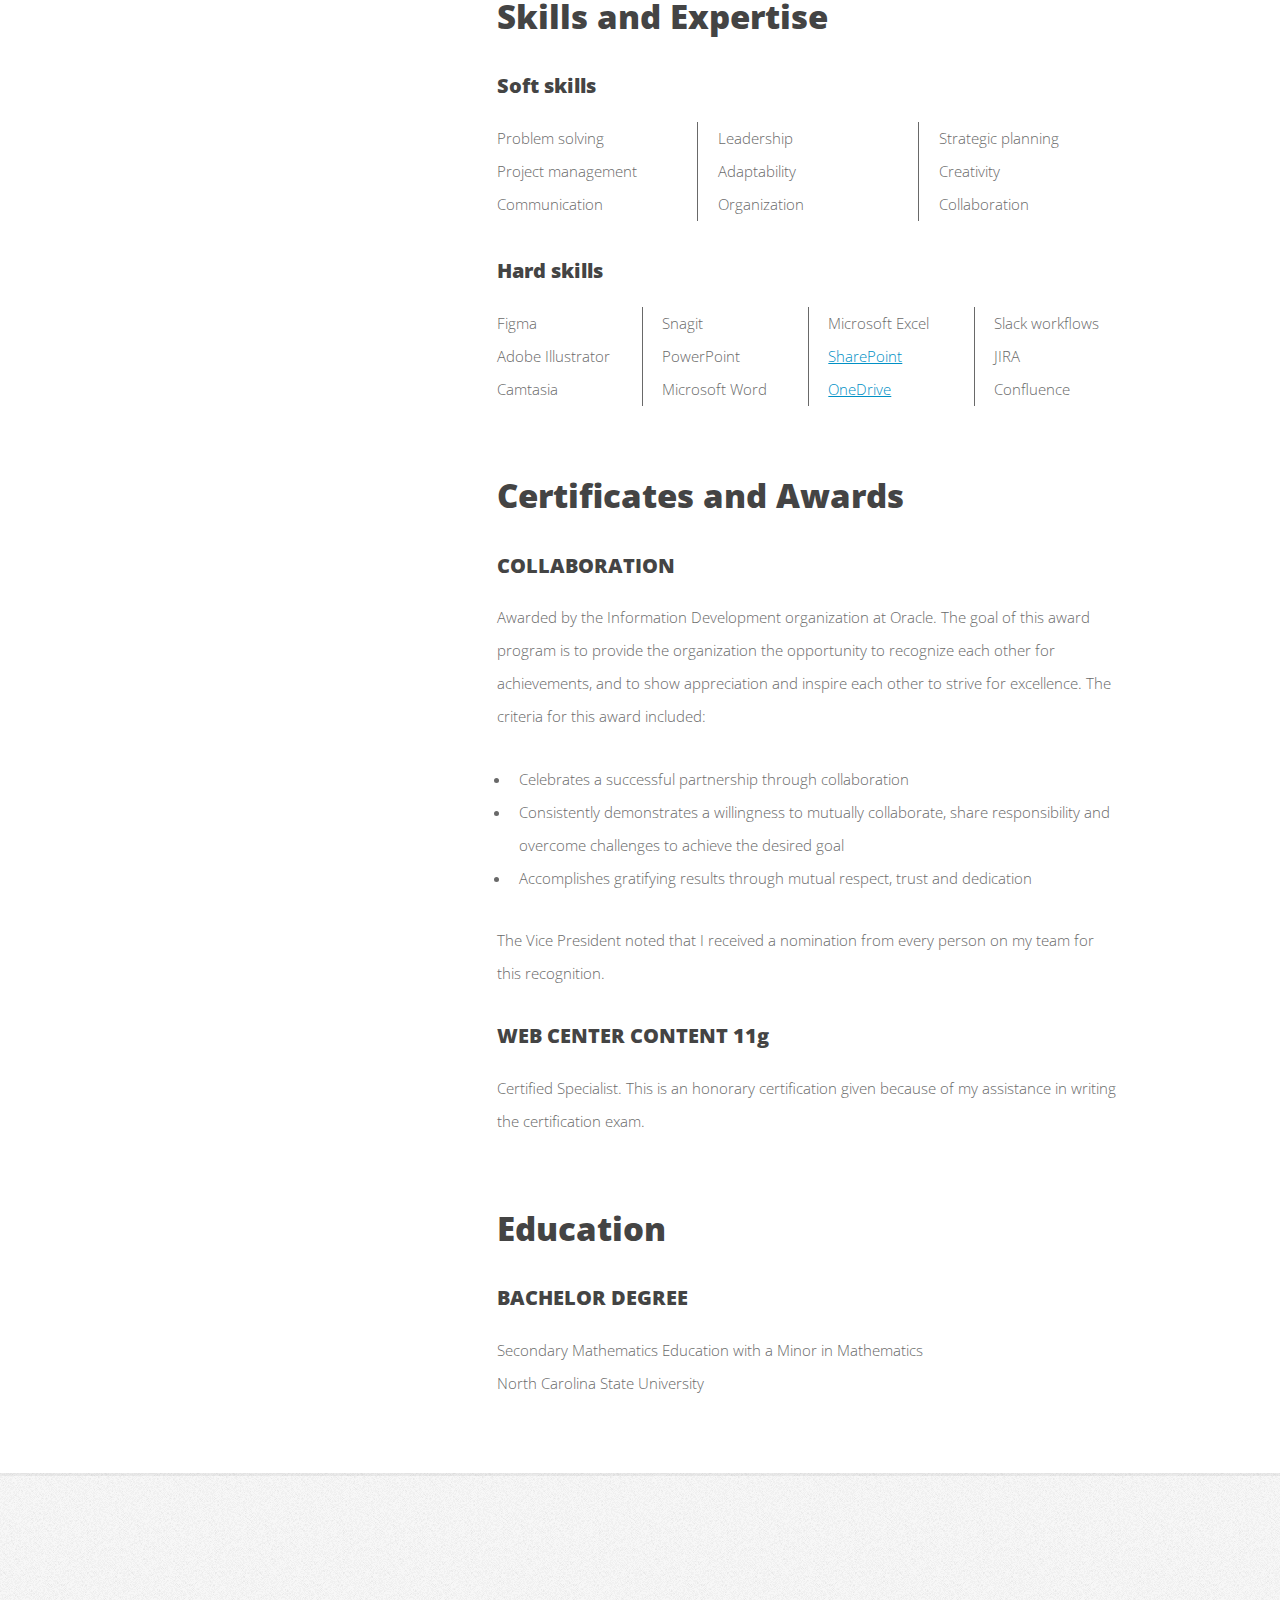
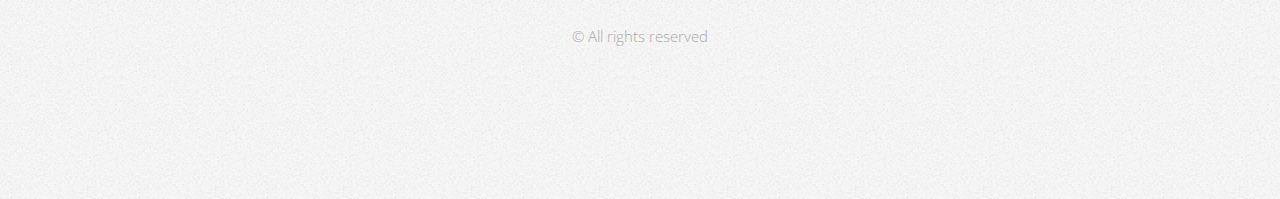
<file: resume.html>
<!DOCTYPE HTML>
<!--
	Verti by HTML5 UP
	html5up.net | @ajlkn
	Free for personal and commercial use under the CCA 3.0 license (html5up.net/license)
-->
<html>
	<head>
		<title>Marsha Hancock - Resume</title>
		<meta charset="utf-8" />
		<meta name="viewport" content="width=device-width, initial-scale=1, user-scalable=no" />
		<link rel="stylesheet" href="assets/css/main.css" />
	</head>
	<body class="is-preload no-sidebar">
		<div id="page-wrapper">

			<!-- Header -->
				<div id="header-wrapper">
					<header id="header" class="container">

						<!-- Logo -->
							<div id="logo">
								<h1><a href="index.html">MH</a></h1>
							</div>

						<!-- Nav -->
							<nav id="nav">
								<ul>
									<li><a href="index.html">Summary</a></li>
									<li class="current"><a href="resume.html">Resume</a></li>
									<li><a href="leadership.html">Leadership</a></li>
									<li><a href="writing-curriculum.html">Writing and Curriculum</a></li>
									<li><a href="training.html">Training</a></li>
								</ul>
							</nav>

					</header>
				</div>

			<!-- Main -->
				<div id="main-wrapper">
					<div class="container">
						<div class="row gtr-200">
							<div class="col-4 col-12-medium">
								<div id="sidebar">

									<!-- Sidebar -->
										<section>
											<!-- <h3>Subheading</h3> -->
											<ul class="style2">
												<li><a href="#experience">Work experience</a></li>
												<li><a href="#skills">Skills and expertise</a></li>
												<li><a href="#awards">Certificates and awards</a></li>
												<li><a href="#education">Education</a></li>
											</ul>
											<!-- Contact Me -->
												<h3>Contact Me</h3>
												<ul class="style2">
													<li><a href="mailto:marshahancock@gmail.com" class="">marshahancock@gmail.com</a></li>
													<li> <a href="tel:9842431900" class="">984-243-1900</a></li>
												</ul>
										</section>

								</div>
							</div>
							<div class="col-8 col-12-medium imp-medium">
								<div id="content">

									<!-- Content -->
										<article>

											<h2 id="experience">Work Experience</h2>

											<h3>DIRECTOR, DIGITAL CONTENT</h3>
											<p><i>Oracle / 2020 - 2025</i></p>
											<ul class="style1">
												<li>Led a global team of video developers and graphic designers, overseeing end-to-end creative production of visual content from concept to delivery.</li>
												<li>Collaborated with executives and senior leadership to define requirements and ensure creative direction met stakeholders’ business objectives.</li>
												<li>Partnered with product teams to align visual assets with user assistance and feature launches. </li>
												<li>Brought an estimated annual savings of over $4,000,000 through my team’s engagement on one security training course for OCI by making it more engaging and efficient.</li>
												<li>Introduced agile workflow processes to reduce production timelines and improve efficiencies.</li>
												<li>Evaluated projects for any risks and planned for possible outcomes.</li>
												<li>Played a key role in rebranding initiative, creating a unified visual identity across Architecture Center.</li>
												<li>Worked closely with marketing and video teams to ensure brand consistency.</li>
												<li>Developed and implemented certification for video publishing.</li>
												<li>Managed multiple projects for team including deadlines, assigning tasks, and monitoring progress.</li>
												<li>Evaluated projects to ensure the content conveyed the intended information in the best possible way.</li>
												<li>Implemented process for tracking digital asset production.</li>
											</ul>

											<h3>SENIOR PRINCIPAL MULTIMEDIA SPECIALIST</h3>
											<p><i>Oracle / 2007 - 2020</i></p>
											<ul class="style1">
												<li>Directed the conceptualization and design of 10+ learning paths across multiple product areas.</li>
												<li>Defined and designed curriculum roadmap for multiple product areas leveraging user feedback and industry trends to enhance curriculum relevance. </li>
												<li>Developed high-impact product courses and instructional videos.</li>
												<li>Established video development standards, guidelines, and processes, and coached developers to ensure high-quality User Assistance content.</li>
												<li>Collaborated with global teams on video and instructional design.</li>

											</ul>

											<h3>SENIOR TRAINER</h3>
											<p><i>Stellent / 2001 - 2007</i></p>
											<ul class="style1">
												<li>Provided in-person product training for global audiences.</li>
												<li>Responsible for curriculum development and strategic direction for learning programs for multiple products. </li>
												<li>Designed and delivered high-impact product training courses to drive user success.</li>
											</ul>

											<h3>TRAINER</h3>
											<p><i>Gelco / 1999 - 2001</i></p>
											<ul class="style1">
												<li>Designed, developed, and delivered training programs for external clients both in-person and virtual.</li>
												<li>Translated complex technical concepts into engaging, accessible learning materials tailored to different learning styles and technical levels.</li>
												<li>Collaborated with product and support teams to ensure training content aligned with current technologies and business needs.</li>
												<li>Created supporting documentation including user guides, quick-start manuals, tutorials, and e-learning modules.</li>
											</ul>

											<h3>EDUCATIONAL SUPPORT SPECIALIST</h3>
											<p><i>Casio / 1997 - 1998</i></p>
											<ul class="style1">
												<li>Led regional sales efforts (Minnesota, North Dakota, and South Dakota) for educational tools to be used in math and science classrooms.</li>
												<li>Delivered in-person training sessions for educators, school administrators, and district leaders to demonstrate product functionality and classroom integration.</li>
												<li>Developed customized professional development workshops to support curriculum alignment and enhance educator confidence with technology tools.</li>
												<li>Built and maintained relationships with key decision-makers, resulting in increased sales and long-term district partnerships.</li>
												<li>Provided post-sale support and ongoing training to ensure successful implementation and sustained use of tools in the classroom.</li>
											</ul>

											<h3>MATHEMATICS TEACHER</h3>
											<p><i>1990 - 1997</i></p>
											<ul class="style1">
												<li>Taught a range of middle and high school mathematics courses, including Algebra I/II, Geometry, and Pre-Algebra, fostering student understanding through engaging, standards-aligned instruction.</li>
												<li>Designed and implemented differentiated lesson plans to meet diverse learning needs and support student achievement.</li>
												<li>Led the development of district-wide 8th grade math curriculum, aligning content with state standards.</li>
												<li>Collaborated with fellow educators to create cohesive pacing guides, formative assessments, and instructional resources.</li>
												<li>Served as a mentor for student teachers from North Carolina State University.</li>
											</ul>

										</article>
										<article>

											<h2 id="skills">Skills and Expertise</h2>

											<h3>Soft skills</h3>
											<style> 
												.column3 {
												  column-count: 3;
												  column-gap: 40px;
												  column-rule-style: solid;
												  column-rule-width: 1px;
												}
											</style>
											<div class="column3">
												Problem solving<br>
												Project management<br>
												Communication<br>
												Leadership<br>
												Adaptability<br>
												Organization<br>
												Strategic planning<br>
												Creativity<br>
												Collaboration
											</div>
											<br>
											<h3>Hard skills</h3>
											<style> 
												.column4 {
												  column-count: 4;
												  column-gap: 40px;
												  column-rule-style: solid;
												  column-rule-width: 1px;
												}
											</style>
											<div class="column4">
												Figma<br>
												Adobe Illustrator<br>
												Camtasia<br>
												Snagit<br>
												PowerPoint<br>
												Microsoft Word<br>
												Microsoft Excel<br>
												<a href="visual-examples.html#sharepoint" target="_blank">SharePoint</a><br>
												<a href="visual-examples.html#OneDrive" target="_blank">OneDrive</a><br>
												Slack workflows<br>
												JIRA<br>
												Confluence
											</div>

										</article>
										<article>

											<h2 id="awards">Certificates and Awards</h2>

											<h3>COLLABORATION</h3>
											<p>Awarded by the Information Development organization at Oracle. 
												The goal of this award program is to provide the organization the opportunity to recognize each other for achievements, and to show appreciation and inspire each other to strive for excellence.
												The criteria for this award included:
												<ul class="style3">
													<li>Celebrates a successful partnership through collaboration</li>
													<li>Consistently demonstrates a willingness to mutually collaborate, share responsibility and overcome challenges to achieve the desired goal</li>
													<li>Accomplishes gratifying results through mutual respect, trust and dedication </li>
												</ul>
												</p>
											<p>The Vice President noted that I received a nomination from every person on my team for this recognition.</p>

											<h3>WEB CENTER CONTENT 11g</h3>
											<p>Certified Specialist. This is an honorary certification given because of my assistance in writing the certification exam.</p>

										</article>
										<article>

											<h2 id="education">Education</h2>

											<h3>BACHELOR DEGREE</h3>
											<p>Secondary Mathematics Education with a Minor in Mathematics<br>
											North Carolina State University</p>

										</article>

								</div>
							</div>
						</div>
					</div>
				</div>

			<!-- Footer -->
				<div id="footer-wrapper">
					<footer id="footer" class="container">
						<div class="row">
							<div class="col-3 col-6-medium col-12-small">

							</div>
						</div>
						<div class="row">
							<div class="col-12">
								<div id="copyright">
									<ul class="menu">
										<li>&copy; All rights reserved</li></li>
									</ul>
								</div>
							</div>
						</div>
					</footer>
				</div>

			</div>

		<!-- Scripts -->

			<script src="assets/js/jquery.min.js"></script>
			<script src="assets/js/jquery.dropotron.min.js"></script>
			<script src="assets/js/browser.min.js"></script>
			<script src="assets/js/breakpoints.min.js"></script>
			<script src="assets/js/util.js"></script>
			<script src="assets/js/main.js"></script>

	</body>
</html>
</file>
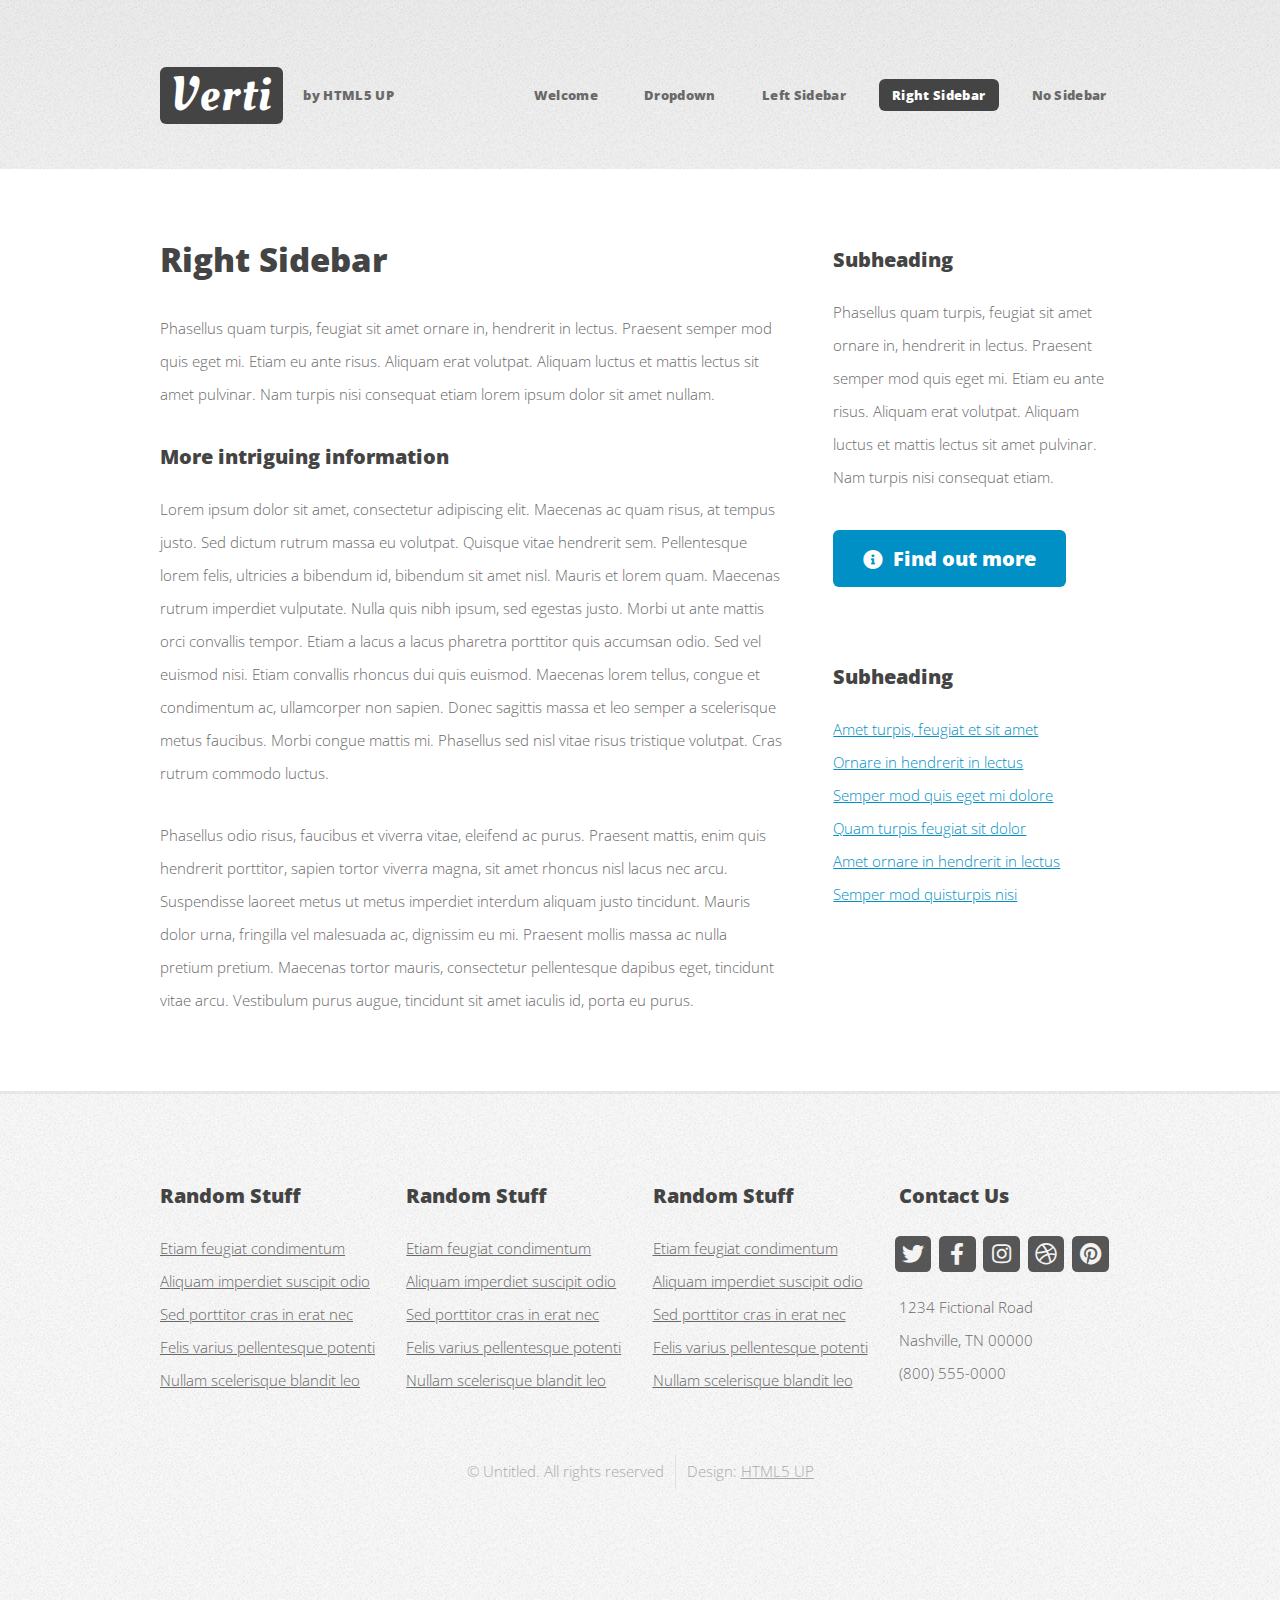
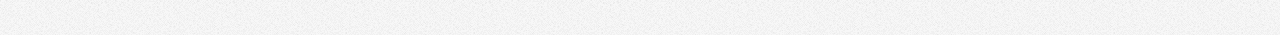
<file: right-sidebar.html>
<!DOCTYPE HTML>
<!--
	Verti by HTML5 UP
	html5up.net | @ajlkn
	Free for personal and commercial use under the CCA 3.0 license (html5up.net/license)
-->
<html>
	<head>
		<title>Verti by HTML5 UP</title>
		<meta charset="utf-8" />
		<meta name="viewport" content="width=device-width, initial-scale=1, user-scalable=no" />
		<link rel="stylesheet" href="assets/css/main.css" />
	</head>
	<body class="is-preload right-sidebar">
		<div id="page-wrapper">

			<!-- Header -->
				<div id="header-wrapper">
					<header id="header" class="container">

						<!-- Logo -->
							<div id="logo">
								<h1><a href="index.html">Verti</a></h1>
								<span>by HTML5 UP</span>
							</div>

						<!-- Nav -->
							<nav id="nav">
								<ul>
									<li><a href="index.html">Welcome</a></li>
									<li>
										<a href="#">Dropdown</a>
										<ul>
											<li><a href="#">Lorem ipsum dolor</a></li>
											<li><a href="#">Magna phasellus</a></li>
											<li>
												<a href="#">Phasellus consequat</a>
												<ul>
													<li><a href="#">Lorem ipsum dolor</a></li>
													<li><a href="#">Phasellus consequat</a></li>
													<li><a href="#">Magna phasellus</a></li>
													<li><a href="#">Etiam dolore nisl</a></li>
												</ul>
											</li>
											<li><a href="#">Veroeros feugiat</a></li>
										</ul>
									</li>
									<li><a href="left-sidebar.html">Left Sidebar</a></li>
									<li class="current"><a href="right-sidebar.html">Right Sidebar</a></li>
									<li><a href="no-sidebar.html">No Sidebar</a></li>
								</ul>
							</nav>

					</header>
				</div>

			<!-- Main -->
				<div id="main-wrapper">
					<div class="container">
						<div class="row gtr-200">
							<div class="col-8 col-12-medium">
								<div id="content">

									<!-- Content -->
										<article>

											<h2>Right Sidebar</h2>

											<p>Phasellus quam turpis, feugiat sit amet ornare in, hendrerit in lectus.
											Praesent semper mod quis eget mi. Etiam eu ante risus. Aliquam erat volutpat.
											Aliquam luctus et mattis lectus sit amet pulvinar. Nam turpis nisi
											consequat etiam lorem ipsum dolor sit amet nullam.</p>

											<h3>More intriguing information</h3>
											<p>Lorem ipsum dolor sit amet, consectetur adipiscing elit. Maecenas ac quam risus, at tempus
											justo. Sed dictum rutrum massa eu volutpat. Quisque vitae hendrerit sem. Pellentesque lorem felis,
											ultricies a bibendum id, bibendum sit amet nisl. Mauris et lorem quam. Maecenas rutrum imperdiet
											vulputate. Nulla quis nibh ipsum, sed egestas justo. Morbi ut ante mattis orci convallis tempor.
											Etiam a lacus a lacus pharetra porttitor quis accumsan odio. Sed vel euismod nisi. Etiam convallis
											rhoncus dui quis euismod. Maecenas lorem tellus, congue et condimentum ac, ullamcorper non sapien.
											Donec sagittis massa et leo semper a scelerisque metus faucibus. Morbi congue mattis mi.
											Phasellus sed nisl vitae risus tristique volutpat. Cras rutrum commodo luctus.</p>

											<p>Phasellus odio risus, faucibus et viverra vitae, eleifend ac purus. Praesent mattis, enim
											quis hendrerit porttitor, sapien tortor viverra magna, sit amet rhoncus nisl lacus nec arcu.
											Suspendisse laoreet metus ut metus imperdiet interdum aliquam justo tincidunt. Mauris dolor urna,
											fringilla vel malesuada ac, dignissim eu mi. Praesent mollis massa ac nulla pretium pretium.
											Maecenas tortor mauris, consectetur pellentesque dapibus eget, tincidunt vitae arcu.
											Vestibulum purus augue, tincidunt sit amet iaculis id, porta eu purus.</p>

										</article>

								</div>
							</div>
							<div class="col-4 col-12-medium">
								<div id="sidebar">

									<!-- Sidebar -->
										<section>
											<h3>Subheading</h3>
											<p>Phasellus quam turpis, feugiat sit amet ornare in, hendrerit in lectus.
											Praesent semper mod quis eget mi. Etiam eu ante risus. Aliquam erat volutpat.
											Aliquam luctus et mattis lectus sit amet pulvinar. Nam turpis nisi
											consequat etiam.</p>
											<footer>
												<a href="#" class="button icon solid fa-info-circle">Find out more</a>
											</footer>
										</section>

										<section>
											<h3>Subheading</h3>
											<ul class="style2">
												<li><a href="#">Amet turpis, feugiat et sit amet</a></li>
												<li><a href="#">Ornare in hendrerit in lectus</a></li>
												<li><a href="#">Semper mod quis eget mi dolore</a></li>
												<li><a href="#">Quam turpis feugiat sit dolor</a></li>
												<li><a href="#">Amet ornare in hendrerit in lectus</a></li>
												<li><a href="#">Semper mod quisturpis nisi</a></li>
											</ul>
										</section>

								</div>
							</div>
						</div>
					</div>
				</div>

			<!-- Footer -->
				<div id="footer-wrapper">
					<footer id="footer" class="container">
						<div class="row">
							<div class="col-3 col-6-medium col-12-small">

								<!-- Links -->
									<section class="widget links">
										<h3>Random Stuff</h3>
										<ul class="style2">
											<li><a href="#">Etiam feugiat condimentum</a></li>
											<li><a href="#">Aliquam imperdiet suscipit odio</a></li>
											<li><a href="#">Sed porttitor cras in erat nec</a></li>
											<li><a href="#">Felis varius pellentesque potenti</a></li>
											<li><a href="#">Nullam scelerisque blandit leo</a></li>
										</ul>
									</section>

							</div>
							<div class="col-3 col-6-medium col-12-small">

								<!-- Links -->
									<section class="widget links">
										<h3>Random Stuff</h3>
										<ul class="style2">
											<li><a href="#">Etiam feugiat condimentum</a></li>
											<li><a href="#">Aliquam imperdiet suscipit odio</a></li>
											<li><a href="#">Sed porttitor cras in erat nec</a></li>
											<li><a href="#">Felis varius pellentesque potenti</a></li>
											<li><a href="#">Nullam scelerisque blandit leo</a></li>
										</ul>
									</section>

							</div>
							<div class="col-3 col-6-medium col-12-small">

								<!-- Links -->
									<section class="widget links">
										<h3>Random Stuff</h3>
										<ul class="style2">
											<li><a href="#">Etiam feugiat condimentum</a></li>
											<li><a href="#">Aliquam imperdiet suscipit odio</a></li>
											<li><a href="#">Sed porttitor cras in erat nec</a></li>
											<li><a href="#">Felis varius pellentesque potenti</a></li>
											<li><a href="#">Nullam scelerisque blandit leo</a></li>
										</ul>
									</section>

							</div>
							<div class="col-3 col-6-medium col-12-small">

								<!-- Contact -->
									<section class="widget contact">
										<h3>Contact Us</h3>
										<ul>
											<li><a href="#" class="icon brands fa-twitter"><span class="label">Twitter</span></a></li>
											<li><a href="#" class="icon brands fa-facebook-f"><span class="label">Facebook</span></a></li>
											<li><a href="#" class="icon brands fa-instagram"><span class="label">Instagram</span></a></li>
											<li><a href="#" class="icon brands fa-dribbble"><span class="label">Dribbble</span></a></li>
											<li><a href="#" class="icon brands fa-pinterest"><span class="label">Pinterest</span></a></li>
										</ul>
										<p>1234 Fictional Road<br />
										Nashville, TN 00000<br />
										(800) 555-0000</p>
									</section>

							</div>
						</div>
						<div class="row">
							<div class="col-12">
								<div id="copyright">
									<ul class="menu">
										<li>&copy; Untitled. All rights reserved</li><li>Design: <a href="http://html5up.net">HTML5 UP</a></li>
									</ul>
								</div>
							</div>
						</div>
					</footer>
				</div>

			</div>

		<!-- Scripts -->

			<script src="assets/js/jquery.min.js"></script>
			<script src="assets/js/jquery.dropotron.min.js"></script>
			<script src="assets/js/browser.min.js"></script>
			<script src="assets/js/breakpoints.min.js"></script>
			<script src="assets/js/util.js"></script>
			<script src="assets/js/main.js"></script>

	</body>
</html>
</file>
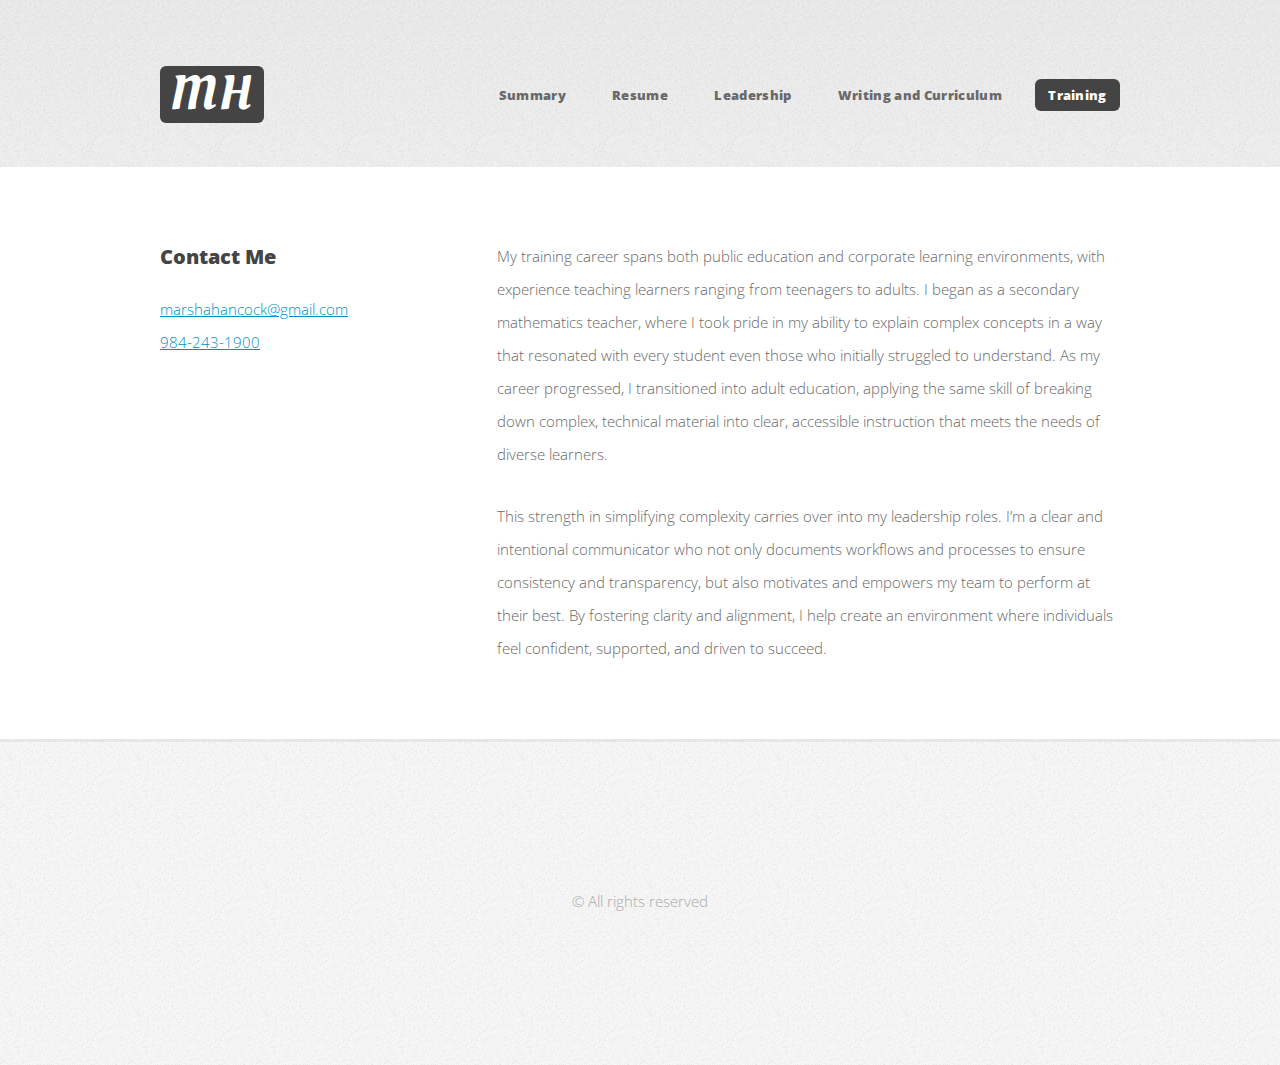
<file: training.html>
<!DOCTYPE HTML>
<!--
	Verti by HTML5 UP
	html5up.net | @ajlkn
	Free for personal and commercial use under the CCA 3.0 license (html5up.net/license)
-->
<html>
	<head>
		<title>Marsha Hancock - Training</title>
		<meta charset="utf-8" />
		<meta name="viewport" content="width=device-width, initial-scale=1, user-scalable=no" />
		<link rel="stylesheet" href="assets/css/main.css" />
	</head>
	<body class="is-preload left-sidebar">
		<div id="page-wrapper">

			<!-- Header -->
				<div id="header-wrapper">
					<header id="header" class="container">

						<!-- Logo -->
							<div id="logo">
								<h1><a href="index.html">MH</a></h1>
							</div>

						<!-- Nav -->
							<nav id="nav">
								<ul>
									<li><a href="index.html">Summary</a></li>
									<li><a href="resume.html">Resume</a></li>
									<li><a href="leadership.html">Leadership</a></li>
									<li><a href="writing-curriculum.html">Writing and Curriculum</a></li>
									<li class="current"><a href="training.html">Training</a></li>
								</ul>
							</nav>

					</header>
				</div>

			<!-- Main -->
				<div id="main-wrapper">
					<div class="container">
						<div class="row gtr-200">
							<div class="col-4 col-12-medium">
								<div id="sidebar">

									<!-- Sidebar 
										<section>
											<h3>Subheading</h3>
											<p>Phasellus quam turpis, feugiat sit amet ornare in, hendrerit in lectus.
											Praesent semper mod quis eget mi. Etiam eu ante risus. Aliquam erat volutpat.
											Aliquam luctus et mattis lectus sit amet pulvinar. Nam turpis nisi
											consequat etiam.</p>
											<footer>
												<a href="#" class="button icon solid fa-info-circle">Find out more</a>
											</footer>
										</section>

										<section>
											<h3>Subheading</h3>
											<ul class="style2">
												<li><a href="#">Amet turpis, feugiat et sit amet</a></li>
												<li><a href="#">Ornare in hendrerit in lectus</a></li>
												<li><a href="#">Semper mod quis eget mi dolore</a></li>
												<li><a href="#">Quam turpis feugiat sit dolor</a></li>
												<li><a href="#">Amet ornare in hendrerit in lectus</a></li>
												<li><a href="#">Semper mod quisturpis nisi</a></li>
											</ul>-->
											<!-- Contact Me -->
											<h3>Contact Me</h3>
											<ul class="style2">
												<li><a href="mailto:marshahancock@gmail.com" class="">marshahancock@gmail.com</a></li>
												<li> <a href="tel:9842431900" class="">984-243-1900</a></li>
											</ul>
										</section>

								</div>
							</div>
							<div class="col-8 col-12-medium imp-medium">
								<div id="content">

									<!-- Content -->
										<article>

											<p>My training career spans both public education and corporate learning environments, with experience teaching learners ranging from teenagers to adults. 
												I began as a secondary mathematics teacher, where I took pride in my ability to explain complex concepts in a way that resonated with every student even those who initially struggled to understand. 
												As my career progressed, I transitioned into adult education, applying the same skill of breaking down complex, technical material into clear, accessible instruction that meets the needs of diverse learners.</p>

												<p>This strength in simplifying complexity carries over into my leadership roles. 
													I’m a clear and intentional communicator who not only documents workflows and processes to ensure consistency and transparency, but also motivates and empowers my team to perform at their best. 
													By fostering clarity and alignment, I help create an environment where individuals feel confident, supported, and driven to succeed.</p>

										</article>

								</div>
							</div>
						</div>
					</div>
				</div>

			<!-- Footer -->
				<div id="footer-wrapper">
					<footer id="footer" class="container">
						<div class="row">
							<div class="col-3 col-6-medium col-12-small">


							</div>
						</div>
						<div class="row">
							<div class="col-12">
								<div id="copyright">
									<ul class="menu">
										<li>&copy; All rights reserved</li></li>
									</ul>
								</div>
							</div>
						</div>
					</footer>
				</div>

			</div>

		<!-- Scripts -->

			<script src="assets/js/jquery.min.js"></script>
			<script src="assets/js/jquery.dropotron.min.js"></script>
			<script src="assets/js/browser.min.js"></script>
			<script src="assets/js/breakpoints.min.js"></script>
			<script src="assets/js/util.js"></script>
			<script src="assets/js/main.js"></script>

	</body>
</html>
</file>
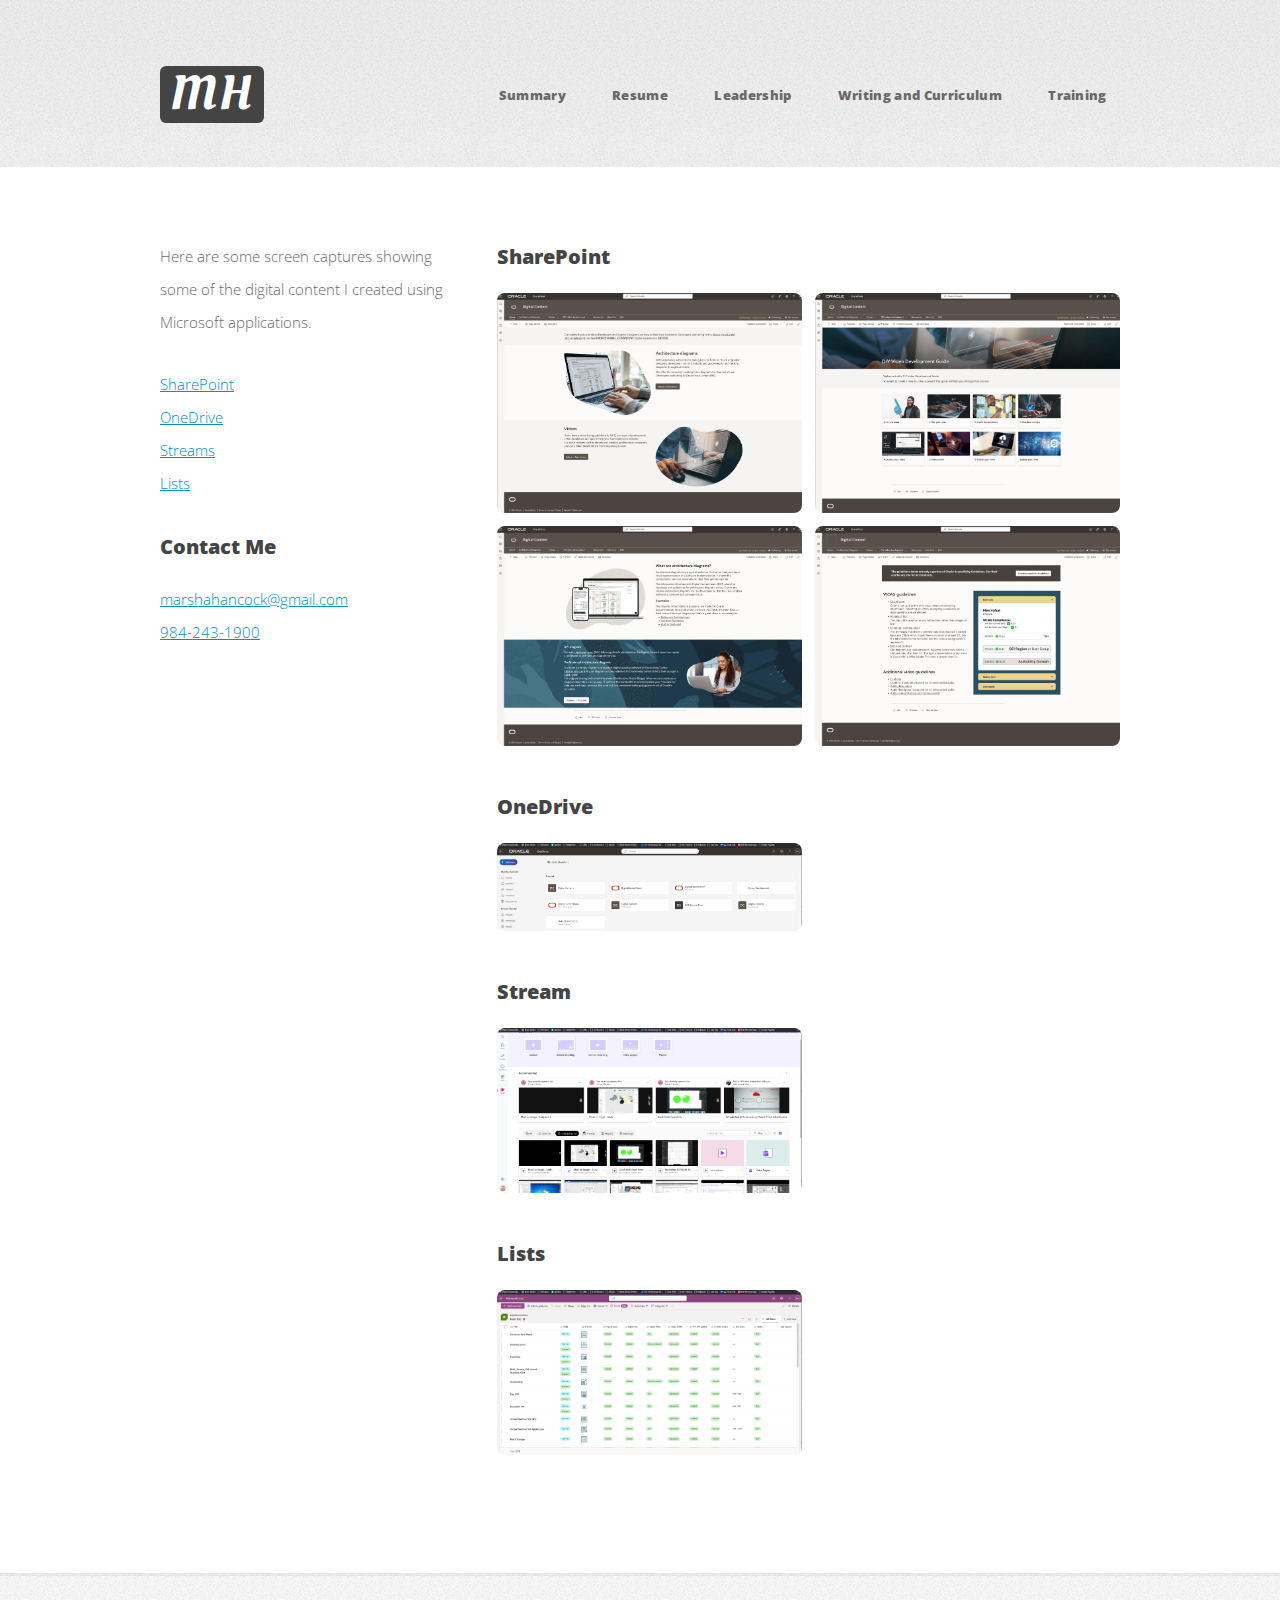
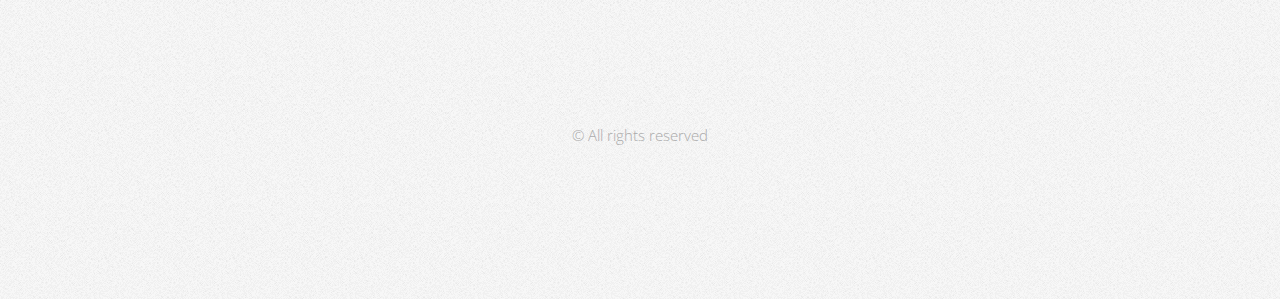
<file: visual-examples.html>
<!DOCTYPE HTML>
<!--
	Verti by HTML5 UP
	html5up.net | @ajlkn
	Free for personal and commercial use under the CCA 3.0 license (html5up.net/license)
-->
<html>
	<head>
		<title>Marsha Hancock - Visual examples</title>
		<meta charset="utf-8" />
		<meta name="viewport" content="width=device-width, initial-scale=1, user-scalable=no" />
		<link rel="stylesheet" href="assets/css/main.css" />
	</head>
	<body class="is-preload left-sidebar">
		<div id="page-wrapper">

			<!-- Header -->
				<div id="header-wrapper">
					<header id="header" class="container">

						<!-- Logo -->
							<div id="logo">
								<h1><a href="index.html">MH</a></h1>
							</div>

						<!-- Nav -->
							<nav id="nav">
								<ul>
									<li><a href="index.html">Summary</a></li>
									<li><a href="resume.html">Resume</a></li>
									<li><a href="leadership.html">Leadership</a></li>
									<li><a href="writing-curriculum.html">Writing and Curriculum</a></li>
									<li><a href="training.html">Training</a></li>
								</ul>
							</nav>

					</header>
				</div>

			<!-- Main -->
				<div id="main-wrapper">
					<div class="container">
						<div class="row gtr-200">
							<div class="col-4 col-12-medium">
								<div id="sidebar">

									<!-- Sidebar -->
										<section>
											<p>Here are some screen captures showing some of the digital content I created using Microsoft applications.</p>
											<ul class="style2">
												<li><a href="#sharepoint">SharePoint</a></li>
												<li><a href="#OneDrive">OneDrive</a></li>
												<li><a href="#stream">Streams</a></li>
												<li><a href="#lists">Lists</a></li>
											</ul>

											<!-- Contact Me -->
											<h3>Contact Me</h3>
											<ul class="style2">
												<li><a href="mailto:marshahancock@gmail.com" class="">marshahancock@gmail.com</a></li>
												<li> <a href="tel:9842431900" class="">984-243-1900</a></li>
											</ul>
										</section>

								</div>
							</div>
							<div class="col-8 col-12-medium imp-medium">
								<div id="content">

									<!-- Content -->
										<article>
											<section class="widget thumbnails">
												<h3 id="sharepoint">SharePoint</h3>
												<div class="grid">
													<div class="row gtr-50">
														<div class="col-6"><a href="#" class="image fit"><img src="images/SP-home.png" alt="Screen capture of SharePoint communication home page" /></a></div>
														<div class="col-6"><a href="#" class="image fit"><img src="images/SP-DIY-video-dev-guide.png" alt="Screen capture of SharePoint DIY Video Development Guide" /></a></div>
														<div class="col-6"><a href="#" class="image fit"><img src="images/SP-arch-dia.png" alt="Screen capture of SharePoint architecture diagram page" /></a></div>
														<div class="col-6"><a href="#" class="image fit"><img src="images/SP-accessibility.png" alt="Screen capture of SharePoint accessibility guidelines for video and diagrams" /></a></div>
													</div>
												</div>

												<h3 id="OneDrive">OneDrive</h3>
												<div class="grid">
													<div class="row gtr-50">
														<div class="col-6"><a href="#" class="image fit"><img src="images/OneDrive-recent.png" alt="Screen capture of OneDrive recent page" /></a></div>
													</div>
												</div>

												<h3 id="stream">Stream</h3>
												<div class="grid">
													<div class="row gtr-50">
														<div class="col-6"><a href="#" class="image fit"><img src="images/Stream.png" alt="Screen capture of Streams page" /></a></div>
													</div>
												</div>

												<h3 id="lists">Lists</h3>
												<div class="grid">
													<div class="row gtr-50">
														<div class="col-6"><a href="#" class="image fit"><img src="images/Lists.png" alt="Screen capture of Streams page" /></a></div>
													</div>
												</div>
											</section>
										</article>

								</div>
							</div>
						</div>
					</div>
				</div>

			<!-- Footer -->
			<div id="footer-wrapper">
				<footer id="footer" class="container">
					<div class="row">
						<div class="col-3 col-6-medium col-12-small">

						</div>
					</div>
					<div class="row">
						<div class="col-12">
							<div id="copyright">
								<ul class="menu">
									<li>&copy; All rights reserved</li></li>
								</ul>
							</div>
						</div>
					</div>
				</footer>
				</div>

			</div>

		<!-- Scripts -->

			<script src="assets/js/jquery.min.js"></script>
			<script src="assets/js/jquery.dropotron.min.js"></script>
			<script src="assets/js/browser.min.js"></script>
			<script src="assets/js/breakpoints.min.js"></script>
			<script src="assets/js/util.js"></script>
			<script src="assets/js/main.js"></script>

	</body>
</html>
</file>
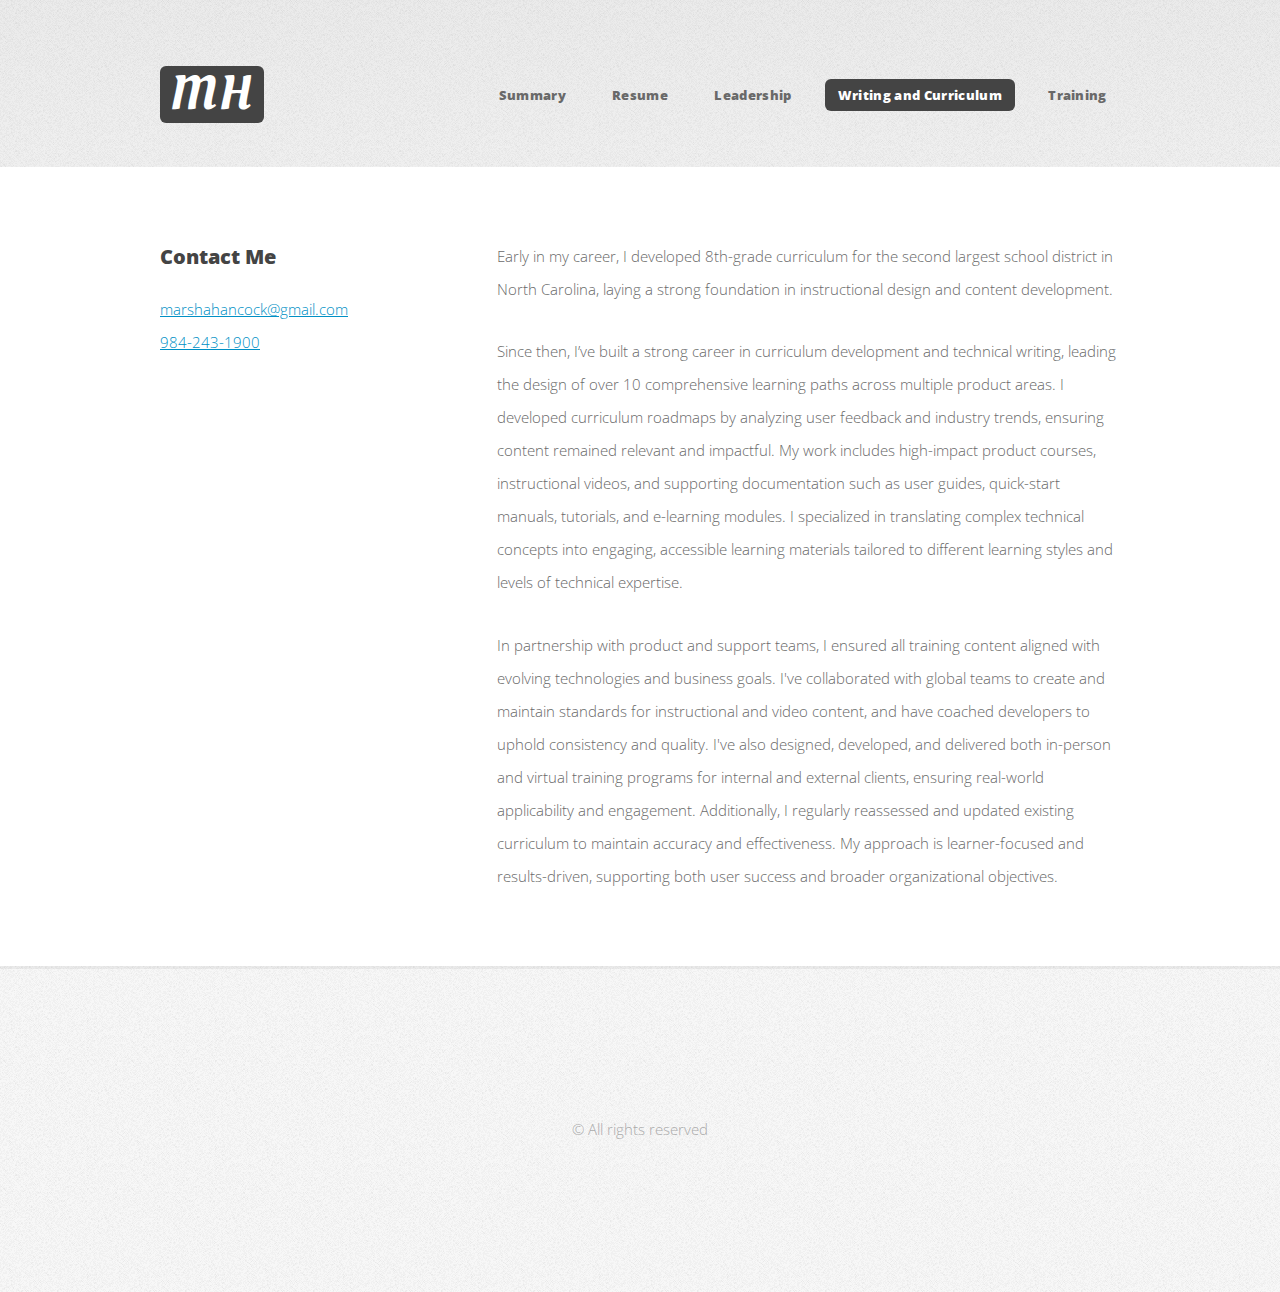
<file: writing-curriculum.html>
<!DOCTYPE HTML>
<!--
	Verti by HTML5 UP
	html5up.net | @ajlkn
	Free for personal and commercial use under the CCA 3.0 license (html5up.net/license)
-->
<html>
	<head>
		<title>Marsha Hancock - Writing and Curriculum</title>
		<meta charset="utf-8" />
		<meta name="viewport" content="width=device-width, initial-scale=1, user-scalable=no" />
		<link rel="stylesheet" href="assets/css/main.css" />
	</head>
	<body class="is-preload left-sidebar">
		<div id="page-wrapper">

			<!-- Header -->
				<div id="header-wrapper">
					<header id="header" class="container">

						<!-- Logo -->
							<div id="logo">
								<h1><a href="index.html">MH</a></h1>
							</div>

						<!-- Nav -->
							<nav id="nav">
								<ul>
									<li><a href="index.html">Summary</a></li>
									<li><a href="resume.html">Resume</a></li>
									<li><a href="leadership.html">Leadership</a></li>
									<li class="current"><a href="writing-curriculum.html">Writing and Curriculum</a></li>
									<li><a href="training.html">Training</a></li>
								</ul>
							</nav>

					</header>
				</div>

			<!-- Main -->
				<div id="main-wrapper">
					<div class="container">
						<div class="row gtr-200">
							<div class="col-4 col-12-medium">
								<div id="sidebar">

									<!-- Sidebar -->
										<section>
											<!-- Contact Me -->
											<h3>Contact Me</h3>
											<ul class="style2">
												<li><a href="mailto:marshahancock@gmail.com" class="">marshahancock@gmail.com</a></li>
												<li> <a href="tel:9842431900" class="">984-243-1900</a></li>
											</ul>
										</section>

								</div>
							</div>
							<div class="col-8 col-12-medium imp-medium">
								<div id="content">

									<!-- Content -->
										<article>

											<p>Early in my career, I developed 8th-grade curriculum for the second largest school district in North Carolina, 
											laying a strong foundation in instructional design and content development.</p>
											<P>Since then, I’ve built a strong career in curriculum development and technical writing, 
											leading the design of over 10 comprehensive learning paths across multiple product areas. 
											I developed curriculum roadmaps by analyzing user feedback and industry trends, ensuring content remained relevant and impactful. 
											My work includes high-impact product courses, instructional videos, and supporting documentation such as user guides, quick-start manuals, tutorials, and e-learning modules. 
											I specialized in translating complex technical concepts into engaging, accessible learning materials tailored to different learning styles and levels of technical expertise.</p>

											<p>In partnership with product and support teams, I ensured all training content aligned with evolving technologies and business goals. 
											I've collaborated with global teams to create and maintain standards for instructional and video content, and have coached developers to uphold consistency and quality. 
											I've also designed, developed, and delivered both in-person and virtual training programs for internal and external clients, ensuring real-world applicability and engagement. 
											Additionally, I regularly reassessed and updated existing curriculum to maintain accuracy and effectiveness. 
											My approach is learner-focused and results-driven, supporting both user success and broader organizational objectives.</p>

										</article>

								</div>
							</div>
						</div>
					</div>
				</div>

			<!-- Footer -->
				<div id="footer-wrapper">
					<footer id="footer" class="container">
						<div class="row">
							<div class="col-3 col-6-medium col-12-small">

							</div>
						</div>
						<div class="row">
							<div class="col-12">
								<div id="copyright">
									<ul class="menu">
										<li>&copy; All rights reserved</li></li>
									</ul>
								</div>
							</div>
						</div>
					</footer>
				</div>

			</div>

		<!-- Scripts -->

			<script src="assets/js/jquery.min.js"></script>
			<script src="assets/js/jquery.dropotron.min.js"></script>
			<script src="assets/js/browser.min.js"></script>
			<script src="assets/js/breakpoints.min.js"></script>
			<script src="assets/js/util.js"></script>
			<script src="assets/js/main.js"></script>

	</body>
</html>
</file>
<file: assets/css/main.css>
@import url("fontawesome-all.min.css");
@import url("https://fonts.googleapis.com/css?family=Oleo+Script:400|Open+Sans:300,300italic,600,600italic,800");

/*
	Verti by HTML5 UP
	html5up.net | @ajlkn
	Free for personal and commercial use under the CCA 3.0 license (html5up.net/license)
*/

html, body, div, span, applet, object,
iframe, h1, h2, h3, h4, h5, h6, p, blockquote,
pre, a, abbr, acronym, address, big, cite,
code, del, dfn, em, img, ins, kbd, q, s, samp,
small, strike, strong, sub, sup, tt, var, b,
u, i, center, dl, dt, dd, ol, ul, li, fieldset,
form, label, legend, table, caption, tbody,
tfoot, thead, tr, th, td, article, aside,
canvas, details, embed, figure, figcaption,
footer, header, hgroup, menu, nav, output, ruby,
section, summary, time, mark, audio, video {
	margin: 0;
	padding: 0;
	border: 0;
	font-size: 100%;
	font: inherit;
	vertical-align: baseline;}

article, aside, details, figcaption, figure,
footer, header, hgroup, menu, nav, section {
	display: block;}

body {
	line-height: 1;
}

ol, ul {
	list-style: none;
}

blockquote, q {
	quotes: none;
}

	blockquote:before, blockquote:after, q:before, q:after {
		content: '';
		content: none;
	}

table {
	border-collapse: collapse;
	border-spacing: 0;
}

body {
	-webkit-text-size-adjust: none;
}

mark {
	background-color: transparent;
	color: inherit;
}

input::-moz-focus-inner {
	border: 0;
	padding: 0;
}

input, select, textarea {
	-moz-appearance: none;
	-webkit-appearance: none;
	-ms-appearance: none;
	appearance: none;
}

/* Basic */

	@-ms-viewport {
		width: device-width;
	}

	html {
		box-sizing: border-box;
	}

	*, *:before, *:after {
		box-sizing: inherit;
	}

	body {
		background-image: -moz-linear-gradient(top, rgba(0, 0, 0, 0.05), rgba(0, 0, 0, 0)), url("images/bg01.png");
		background-image: -webkit-linear-gradient(top, rgba(0, 0, 0, 0.05), rgba(0, 0, 0, 0)), url("images/bg01.png");
		background-image: -ms-linear-gradient(top, rgba(0, 0, 0, 0.05), rgba(0, 0, 0, 0)), url("images/bg01.png");
		background-image: linear-gradient(top, rgba(0, 0, 0, 0.05), rgba(0, 0, 0, 0)), url("images/bg01.png");
		background-color: #f7f7f7;
		background-position: top left, top left;
		background-repeat: repeat-x, repeat;
		background-size: 100% 30em, auto;
		font-family: 'Open Sans', sans-serif;
		font-size: 13pt;
		color: #696969;
		font-weight: 300;
		line-height: 2.25em;
	}

		body.is-preload *, body.is-preload *:before, body.is-preload *:after {
			-moz-animation: none !important;
			-webkit-animation: none !important;
			-ms-animation: none !important;
			animation: none !important;
			-moz-transition: none !important;
			-webkit-transition: none !important;
			-ms-transition: none !important;
			transition: none !important;
		}

	input, select, textarea {
		font-family: 'Open Sans', sans-serif;
		font-size: 13pt;
		color: #696969;
		font-weight: 300;
		line-height: 2.25em;
	}

	a {
		color: #0090c5;
		text-decoration: underline;
	}

		a:hover {
			text-decoration: none;
		}

	h1, h2, h3, h4, h5, h6 {
		color: #444;
		font-weight: 800;
	}

		h1 a, h2 a, h3 a, h4 a, h5 a, h6 a {
			color: inherit;
			text-decoration: none;
			outline: 0;
		}

	h2 {
		font-size: 2.25em;
		margin: 0 0 1.1em 0;
		line-height: 1em;
	}

	h3 {
		font-size: 1.35em;
		margin: 0 0 1em 0;
	}

	b, strong {
		font-weight: 600;
		color: #444;
	}

	i, em {
		font-style: italic;
	}

	br.clear {
		clear: both;
	}

	sub {
		position: relative;
		top: 0.5em;
		font-size: 0.8em;
	}

	sup {
		position: relative;
		top: -0.5em;
		font-size: 0.8em;
	}

	hr {
		border: 0;
		border-top: solid 1px #eee;
	}

	blockquote {
		border-left: solid 0.5em #eee;
		padding: 1em 0 1em 2em;
		font-style: italic;
	}

	p, ul, ol, dl, table {
		margin-bottom: 2em;
	}

/* Container */

	.container {
		margin: 0 auto;
		max-width: 100%;
		width: 1400px;
	}

		@media screen and (max-width: 1680px) {

			.container {
				width: 1200px;
			}

		}

		@media screen and (max-width: 1280px) {

			.container {
				width: 960px;
			}

		}

		@media screen and (max-width: 980px) {

			.container {
				width: 90%;
			}

		}

		@media screen and (max-width: 736px) {

			.container {
				width: 100%;
			}

		}

/* Row */

	.row {
		display: flex;
		flex-wrap: wrap;
		box-sizing: border-box;
		align-items: stretch;
	}

		.row > * {
			box-sizing: border-box;
		}

		.row.gtr-uniform > * > :last-child {
			margin-bottom: 0;
		}

		.row.aln-left {
			justify-content: flex-start;
		}

		.row.aln-center {
			justify-content: center;
		}

		.row.aln-right {
			justify-content: flex-end;
		}

		.row.aln-top {
			align-items: flex-start;
		}

		.row.aln-middle {
			align-items: center;
		}

		.row.aln-bottom {
			align-items: flex-end;
		}

		.row > .imp {
			order: -1;
		}

		.row > .col-1 {
			width: 8.33333%;
		}

		.row > .off-1 {
			margin-left: 8.33333%;
		}

		.row > .col-2 {
			width: 16.66667%;
		}

		.row > .off-2 {
			margin-left: 16.66667%;
		}

		.row > .col-3 {
			width: 25%;
		}

		.row > .off-3 {
			margin-left: 25%;
		}

		.row > .col-4 {
			width: 33.33333%;
		}

		.row > .off-4 {
			margin-left: 33.33333%;
		}

		.row > .col-5 {
			width: 41.66667%;
		}

		.row > .off-5 {
			margin-left: 41.66667%;
		}

		.row > .col-6 {
			width: 50%;
		}

		.row > .off-6 {
			margin-left: 50%;
		}

		.row > .col-7 {
			width: 58.33333%;
		}

		.row > .off-7 {
			margin-left: 58.33333%;
		}

		.row > .col-8 {
			width: 66.66667%;
		}

		.row > .off-8 {
			margin-left: 66.66667%;
		}

		.row > .col-9 {
			width: 75%;
		}

		.row > .off-9 {
			margin-left: 75%;
		}

		.row > .col-10 {
			width: 83.33333%;
		}

		.row > .off-10 {
			margin-left: 83.33333%;
		}

		.row > .col-11 {
			width: 91.66667%;
		}

		.row > .off-11 {
			margin-left: 91.66667%;
		}

		.row > .col-12 {
			width: 100%;
		}

		.row > .off-12 {
			margin-left: 100%;
		}

		.row.gtr-0 {
			margin-top: 0px;
			margin-left: 0px;
		}

			.row.gtr-0 > * {
				padding: 0px 0 0 0px;
			}

			.row.gtr-0.gtr-uniform {
				margin-top: 0px;
			}

				.row.gtr-0.gtr-uniform > * {
					padding-top: 0px;
				}

		.row.gtr-25 {
			margin-top: -10px;
			margin-left: -10px;
		}

			.row.gtr-25 > * {
				padding: 10px 0 0 10px;
			}

			.row.gtr-25.gtr-uniform {
				margin-top: -10px;
			}

				.row.gtr-25.gtr-uniform > * {
					padding-top: 10px;
				}

		.row.gtr-50 {
			margin-top: -20px;
			margin-left: -20px;
		}

			.row.gtr-50 > * {
				padding: 20px 0 0 20px;
			}

			.row.gtr-50.gtr-uniform {
				margin-top: -20px;
			}

				.row.gtr-50.gtr-uniform > * {
					padding-top: 20px;
				}

		.row {
			margin-top: -40px;
			margin-left: -40px;
		}

			.row > * {
				padding: 40px 0 0 40px;
			}

			.row.gtr-uniform {
				margin-top: -40px;
			}

				.row.gtr-uniform > * {
					padding-top: 40px;
				}

		.row.gtr-150 {
			margin-top: -60px;
			margin-left: -60px;
		}

			.row.gtr-150 > * {
				padding: 60px 0 0 60px;
			}

			.row.gtr-150.gtr-uniform {
				margin-top: -60px;
			}

				.row.gtr-150.gtr-uniform > * {
					padding-top: 60px;
				}

		.row.gtr-200 {
			margin-top: -80px;
			margin-left: -80px;
		}

			.row.gtr-200 > * {
				padding: 80px 0 0 80px;
			}

			.row.gtr-200.gtr-uniform {
				margin-top: -80px;
			}

				.row.gtr-200.gtr-uniform > * {
					padding-top: 80px;
				}

		@media screen and (max-width: 1680px) {

			.row {
				display: flex;
				flex-wrap: wrap;
				box-sizing: border-box;
				align-items: stretch;
			}

				.row > * {
					box-sizing: border-box;
				}

				.row.gtr-uniform > * > :last-child {
					margin-bottom: 0;
				}

				.row.aln-left {
					justify-content: flex-start;
				}

				.row.aln-center {
					justify-content: center;
				}

				.row.aln-right {
					justify-content: flex-end;
				}

				.row.aln-top {
					align-items: flex-start;
				}

				.row.aln-middle {
					align-items: center;
				}

				.row.aln-bottom {
					align-items: flex-end;
				}

				.row > .imp-xlarge {
					order: -1;
				}

				.row > .col-1-xlarge {
					width: 8.33333%;
				}

				.row > .off-1-xlarge {
					margin-left: 8.33333%;
				}

				.row > .col-2-xlarge {
					width: 16.66667%;
				}

				.row > .off-2-xlarge {
					margin-left: 16.66667%;
				}

				.row > .col-3-xlarge {
					width: 25%;
				}

				.row > .off-3-xlarge {
					margin-left: 25%;
				}

				.row > .col-4-xlarge {
					width: 33.33333%;
				}

				.row > .off-4-xlarge {
					margin-left: 33.33333%;
				}

				.row > .col-5-xlarge {
					width: 41.66667%;
				}

				.row > .off-5-xlarge {
					margin-left: 41.66667%;
				}

				.row > .col-6-xlarge {
					width: 50%;
				}

				.row > .off-6-xlarge {
					margin-left: 50%;
				}

				.row > .col-7-xlarge {
					width: 58.33333%;
				}

				.row > .off-7-xlarge {
					margin-left: 58.33333%;
				}

				.row > .col-8-xlarge {
					width: 66.66667%;
				}

				.row > .off-8-xlarge {
					margin-left: 66.66667%;
				}

				.row > .col-9-xlarge {
					width: 75%;
				}

				.row > .off-9-xlarge {
					margin-left: 75%;
				}

				.row > .col-10-xlarge {
					width: 83.33333%;
				}

				.row > .off-10-xlarge {
					margin-left: 83.33333%;
				}

				.row > .col-11-xlarge {
					width: 91.66667%;
				}

				.row > .off-11-xlarge {
					margin-left: 91.66667%;
				}

				.row > .col-12-xlarge {
					width: 100%;
				}

				.row > .off-12-xlarge {
					margin-left: 100%;
				}

				.row.gtr-0 {
					margin-top: 0px;
					margin-left: 0px;
				}

					.row.gtr-0 > * {
						padding: 0px 0 0 0px;
					}

					.row.gtr-0.gtr-uniform {
						margin-top: 0px;
					}

						.row.gtr-0.gtr-uniform > * {
							padding-top: 0px;
						}

				.row.gtr-25 {
					margin-top: -10px;
					margin-left: -10px;
				}

					.row.gtr-25 > * {
						padding: 10px 0 0 10px;
					}

					.row.gtr-25.gtr-uniform {
						margin-top: -10px;
					}

						.row.gtr-25.gtr-uniform > * {
							padding-top: 10px;
						}

				.row.gtr-50 {
					margin-top: -20px;
					margin-left: -20px;
				}

					.row.gtr-50 > * {
						padding: 20px 0 0 20px;
					}

					.row.gtr-50.gtr-uniform {
						margin-top: -20px;
					}

						.row.gtr-50.gtr-uniform > * {
							padding-top: 20px;
						}

				.row {
					margin-top: -40px;
					margin-left: -40px;
				}

					.row > * {
						padding: 40px 0 0 40px;
					}

					.row.gtr-uniform {
						margin-top: -40px;
					}

						.row.gtr-uniform > * {
							padding-top: 40px;
						}

				.row.gtr-150 {
					margin-top: -60px;
					margin-left: -60px;
				}

					.row.gtr-150 > * {
						padding: 60px 0 0 60px;
					}

					.row.gtr-150.gtr-uniform {
						margin-top: -60px;
					}

						.row.gtr-150.gtr-uniform > * {
							padding-top: 60px;
						}

				.row.gtr-200 {
					margin-top: -80px;
					margin-left: -80px;
				}

					.row.gtr-200 > * {
						padding: 80px 0 0 80px;
					}

					.row.gtr-200.gtr-uniform {
						margin-top: -80px;
					}

						.row.gtr-200.gtr-uniform > * {
							padding-top: 80px;
						}

		}

		@media screen and (max-width: 1280px) {

			.row {
				display: flex;
				flex-wrap: wrap;
				box-sizing: border-box;
				align-items: stretch;
			}

				.row > * {
					box-sizing: border-box;
				}

				.row.gtr-uniform > * > :last-child {
					margin-bottom: 0;
				}

				.row.aln-left {
					justify-content: flex-start;
				}

				.row.aln-center {
					justify-content: center;
				}

				.row.aln-right {
					justify-content: flex-end;
				}

				.row.aln-top {
					align-items: flex-start;
				}

				.row.aln-middle {
					align-items: center;
				}

				.row.aln-bottom {
					align-items: flex-end;
				}

				.row > .imp-large {
					order: -1;
				}

				.row > .col-1-large {
					width: 8.33333%;
				}

				.row > .off-1-large {
					margin-left: 8.33333%;
				}

				.row > .col-2-large {
					width: 16.66667%;
				}

				.row > .off-2-large {
					margin-left: 16.66667%;
				}

				.row > .col-3-large {
					width: 25%;
				}

				.row > .off-3-large {
					margin-left: 25%;
				}

				.row > .col-4-large {
					width: 33.33333%;
				}

				.row > .off-4-large {
					margin-left: 33.33333%;
				}

				.row > .col-5-large {
					width: 41.66667%;
				}

				.row > .off-5-large {
					margin-left: 41.66667%;
				}

				.row > .col-6-large {
					width: 50%;
				}

				.row > .off-6-large {
					margin-left: 50%;
				}

				.row > .col-7-large {
					width: 58.33333%;
				}

				.row > .off-7-large {
					margin-left: 58.33333%;
				}

				.row > .col-8-large {
					width: 66.66667%;
				}

				.row > .off-8-large {
					margin-left: 66.66667%;
				}

				.row > .col-9-large {
					width: 75%;
				}

				.row > .off-9-large {
					margin-left: 75%;
				}

				.row > .col-10-large {
					width: 83.33333%;
				}

				.row > .off-10-large {
					margin-left: 83.33333%;
				}

				.row > .col-11-large {
					width: 91.66667%;
				}

				.row > .off-11-large {
					margin-left: 91.66667%;
				}

				.row > .col-12-large {
					width: 100%;
				}

				.row > .off-12-large {
					margin-left: 100%;
				}

				.row.gtr-0 {
					margin-top: 0px;
					margin-left: 0px;
				}

					.row.gtr-0 > * {
						padding: 0px 0 0 0px;
					}

					.row.gtr-0.gtr-uniform {
						margin-top: 0px;
					}

						.row.gtr-0.gtr-uniform > * {
							padding-top: 0px;
						}

				.row.gtr-25 {
					margin-top: -6.25px;
					margin-left: -6.25px;
				}

					.row.gtr-25 > * {
						padding: 6.25px 0 0 6.25px;
					}

					.row.gtr-25.gtr-uniform {
						margin-top: -6.25px;
					}

						.row.gtr-25.gtr-uniform > * {
							padding-top: 6.25px;
						}

				.row.gtr-50 {
					margin-top: -12.5px;
					margin-left: -12.5px;
				}

					.row.gtr-50 > * {
						padding: 12.5px 0 0 12.5px;
					}

					.row.gtr-50.gtr-uniform {
						margin-top: -12.5px;
					}

						.row.gtr-50.gtr-uniform > * {
							padding-top: 12.5px;
						}

				.row {
					margin-top: -25px;
					margin-left: -25px;
				}

					.row > * {
						padding: 25px 0 0 25px;
					}

					.row.gtr-uniform {
						margin-top: -25px;
					}

						.row.gtr-uniform > * {
							padding-top: 25px;
						}

				.row.gtr-150 {
					margin-top: -37.5px;
					margin-left: -37.5px;
				}

					.row.gtr-150 > * {
						padding: 37.5px 0 0 37.5px;
					}

					.row.gtr-150.gtr-uniform {
						margin-top: -37.5px;
					}

						.row.gtr-150.gtr-uniform > * {
							padding-top: 37.5px;
						}

				.row.gtr-200 {
					margin-top: -50px;
					margin-left: -50px;
				}

					.row.gtr-200 > * {
						padding: 50px 0 0 50px;
					}

					.row.gtr-200.gtr-uniform {
						margin-top: -50px;
					}

						.row.gtr-200.gtr-uniform > * {
							padding-top: 50px;
						}

		}

		@media screen and (max-width: 980px) {

			.row {
				display: flex;
				flex-wrap: wrap;
				box-sizing: border-box;
				align-items: stretch;
			}

				.row > * {
					box-sizing: border-box;
				}

				.row.gtr-uniform > * > :last-child {
					margin-bottom: 0;
				}

				.row.aln-left {
					justify-content: flex-start;
				}

				.row.aln-center {
					justify-content: center;
				}

				.row.aln-right {
					justify-content: flex-end;
				}

				.row.aln-top {
					align-items: flex-start;
				}

				.row.aln-middle {
					align-items: center;
				}

				.row.aln-bottom {
					align-items: flex-end;
				}

				.row > .imp-medium {
					order: -1;
				}

				.row > .col-1-medium {
					width: 8.33333%;
				}

				.row > .off-1-medium {
					margin-left: 8.33333%;
				}

				.row > .col-2-medium {
					width: 16.66667%;
				}

				.row > .off-2-medium {
					margin-left: 16.66667%;
				}

				.row > .col-3-medium {
					width: 25%;
				}

				.row > .off-3-medium {
					margin-left: 25%;
				}

				.row > .col-4-medium {
					width: 33.33333%;
				}

				.row > .off-4-medium {
					margin-left: 33.33333%;
				}

				.row > .col-5-medium {
					width: 41.66667%;
				}

				.row > .off-5-medium {
					margin-left: 41.66667%;
				}

				.row > .col-6-medium {
					width: 50%;
				}

				.row > .off-6-medium {
					margin-left: 50%;
				}

				.row > .col-7-medium {
					width: 58.33333%;
				}

				.row > .off-7-medium {
					margin-left: 58.33333%;
				}

				.row > .col-8-medium {
					width: 66.66667%;
				}

				.row > .off-8-medium {
					margin-left: 66.66667%;
				}

				.row > .col-9-medium {
					width: 75%;
				}

				.row > .off-9-medium {
					margin-left: 75%;
				}

				.row > .col-10-medium {
					width: 83.33333%;
				}

				.row > .off-10-medium {
					margin-left: 83.33333%;
				}

				.row > .col-11-medium {
					width: 91.66667%;
				}

				.row > .off-11-medium {
					margin-left: 91.66667%;
				}

				.row > .col-12-medium {
					width: 100%;
				}

				.row > .off-12-medium {
					margin-left: 100%;
				}

				.row.gtr-0 {
					margin-top: 0px;
					margin-left: 0px;
				}

					.row.gtr-0 > * {
						padding: 0px 0 0 0px;
					}

					.row.gtr-0.gtr-uniform {
						margin-top: 0px;
					}

						.row.gtr-0.gtr-uniform > * {
							padding-top: 0px;
						}

				.row.gtr-25 {
					margin-top: -6.25px;
					margin-left: -6.25px;
				}

					.row.gtr-25 > * {
						padding: 6.25px 0 0 6.25px;
					}

					.row.gtr-25.gtr-uniform {
						margin-top: -6.25px;
					}

						.row.gtr-25.gtr-uniform > * {
							padding-top: 6.25px;
						}

				.row.gtr-50 {
					margin-top: -12.5px;
					margin-left: -12.5px;
				}

					.row.gtr-50 > * {
						padding: 12.5px 0 0 12.5px;
					}

					.row.gtr-50.gtr-uniform {
						margin-top: -12.5px;
					}

						.row.gtr-50.gtr-uniform > * {
							padding-top: 12.5px;
						}

				.row {
					margin-top: -25px;
					margin-left: -25px;
				}

					.row > * {
						padding: 25px 0 0 25px;
					}

					.row.gtr-uniform {
						margin-top: -25px;
					}

						.row.gtr-uniform > * {
							padding-top: 25px;
						}

				.row.gtr-150 {
					margin-top: -37.5px;
					margin-left: -37.5px;
				}

					.row.gtr-150 > * {
						padding: 37.5px 0 0 37.5px;
					}

					.row.gtr-150.gtr-uniform {
						margin-top: -37.5px;
					}

						.row.gtr-150.gtr-uniform > * {
							padding-top: 37.5px;
						}

				.row.gtr-200 {
					margin-top: -50px;
					margin-left: -50px;
				}

					.row.gtr-200 > * {
						padding: 50px 0 0 50px;
					}

					.row.gtr-200.gtr-uniform {
						margin-top: -50px;
					}

						.row.gtr-200.gtr-uniform > * {
							padding-top: 50px;
						}

		}

		@media screen and (max-width: 736px) {

			.row {
				display: flex;
				flex-wrap: wrap;
				box-sizing: border-box;
				align-items: stretch;
			}

				.row > * {
					box-sizing: border-box;
				}

				.row.gtr-uniform > * > :last-child {
					margin-bottom: 0;
				}

				.row.aln-left {
					justify-content: flex-start;
				}

				.row.aln-center {
					justify-content: center;
				}

				.row.aln-right {
					justify-content: flex-end;
				}

				.row.aln-top {
					align-items: flex-start;
				}

				.row.aln-middle {
					align-items: center;
				}

				.row.aln-bottom {
					align-items: flex-end;
				}

				.row > .imp-small {
					order: -1;
				}

				.row > .col-1-small {
					width: 8.33333%;
				}

				.row > .off-1-small {
					margin-left: 8.33333%;
				}

				.row > .col-2-small {
					width: 16.66667%;
				}

				.row > .off-2-small {
					margin-left: 16.66667%;
				}

				.row > .col-3-small {
					width: 25%;
				}

				.row > .off-3-small {
					margin-left: 25%;
				}

				.row > .col-4-small {
					width: 33.33333%;
				}

				.row > .off-4-small {
					margin-left: 33.33333%;
				}

				.row > .col-5-small {
					width: 41.66667%;
				}

				.row > .off-5-small {
					margin-left: 41.66667%;
				}

				.row > .col-6-small {
					width: 50%;
				}

				.row > .off-6-small {
					margin-left: 50%;
				}

				.row > .col-7-small {
					width: 58.33333%;
				}

				.row > .off-7-small {
					margin-left: 58.33333%;
				}

				.row > .col-8-small {
					width: 66.66667%;
				}

				.row > .off-8-small {
					margin-left: 66.66667%;
				}

				.row > .col-9-small {
					width: 75%;
				}

				.row > .off-9-small {
					margin-left: 75%;
				}

				.row > .col-10-small {
					width: 83.33333%;
				}

				.row > .off-10-small {
					margin-left: 83.33333%;
				}

				.row > .col-11-small {
					width: 91.66667%;
				}

				.row > .off-11-small {
					margin-left: 91.66667%;
				}

				.row > .col-12-small {
					width: 100%;
				}

				.row > .off-12-small {
					margin-left: 100%;
				}

				.row.gtr-0 {
					margin-top: 0px;
					margin-left: 0px;
				}

					.row.gtr-0 > * {
						padding: 0px 0 0 0px;
					}

					.row.gtr-0.gtr-uniform {
						margin-top: 0px;
					}

						.row.gtr-0.gtr-uniform > * {
							padding-top: 0px;
						}

				.row.gtr-25 {
					margin-top: -5px;
					margin-left: -5px;
				}

					.row.gtr-25 > * {
						padding: 5px 0 0 5px;
					}

					.row.gtr-25.gtr-uniform {
						margin-top: -5px;
					}

						.row.gtr-25.gtr-uniform > * {
							padding-top: 5px;
						}

				.row.gtr-50 {
					margin-top: -10px;
					margin-left: -10px;
				}

					.row.gtr-50 > * {
						padding: 10px 0 0 10px;
					}

					.row.gtr-50.gtr-uniform {
						margin-top: -10px;
					}

						.row.gtr-50.gtr-uniform > * {
							padding-top: 10px;
						}

				.row {
					margin-top: -20px;
					margin-left: -20px;
				}

					.row > * {
						padding: 20px 0 0 20px;
					}

					.row.gtr-uniform {
						margin-top: -20px;
					}

						.row.gtr-uniform > * {
							padding-top: 20px;
						}

				.row.gtr-150 {
					margin-top: -30px;
					margin-left: -30px;
				}

					.row.gtr-150 > * {
						padding: 30px 0 0 30px;
					}

					.row.gtr-150.gtr-uniform {
						margin-top: -30px;
					}

						.row.gtr-150.gtr-uniform > * {
							padding-top: 30px;
						}

				.row.gtr-200 {
					margin-top: -40px;
					margin-left: -40px;
				}

					.row.gtr-200 > * {
						padding: 40px 0 0 40px;
					}

					.row.gtr-200.gtr-uniform {
						margin-top: -40px;
					}

						.row.gtr-200.gtr-uniform > * {
							padding-top: 40px;
						}

		}

/* Section/Article */

	section, article {
		margin-bottom: 5em;
	}

	section > :last-child,
	article > :last-child,
	section:last-child,
	article:last-child {
		margin-bottom: 0;
	}

	header {
		margin: 0 0 2em 0;
	}

		header h2, header h3 {
			margin: 0 0 0.25em 0;
		}

		header p {
			margin: 0;
		}

	footer {
		margin: 2.5em 0 0 0;
	}

/* Forms */

	form label {
		display: block;
		font-weight: 800;
		margin: 0 0 1em 0;
		font-size: 0.8em;
		color: #444;
	}

	form input[type="text"],
	form input[type="email"],
	form input[type="password"],
	form select,
	form textarea {
		-webkit-appearance: none;
		display: block;
		width: 100%;
		border-radius: 8px;
		border: solid 1px #eee;
	}

		form input[type="text"]:focus,
		form input[type="email"]:focus,
		form input[type="password"]:focus,
		form select:focus,
		form textarea:focus {
			border-color: #0090c5;
		}

	form input[type="text"],
	form input[type="email"],
	form input[type="password"] {
		line-height: 3em;
		padding: 0 1em;
	}

	form select {
		line-height: 3em;
		padding: 0 1em;
	}

	form textarea {
		min-height: 9em;
		padding: 1em;
	}

	form ::-webkit-input-placeholder {
		color: #555 !important;
	}

	form :-moz-placeholder {
		color: #555 !important;
	}

	form ::-moz-placeholder {
		color: #555 !important;
	}

	form :-ms-input-placeholder {
		color: #555 !important;
	}

	form ::-moz-focus-inner {
		border: 0;
	}

/* Tables */

	table {
		width: 100%;
	}

		table tr {
			border-top: solid 1px #eee;
		}

			table tr:first-child {
				border-top: 0;
			}

		table td {
			padding: 0.5em 1em 0.5em 1em;
		}

		table th {
			text-align: left;
			padding: 0.5em 1em 0.5em 1em;
			font-weight: 800;
			margin: 0 0 1em 0;
		}

		table thead {
			background: #404248;
			color: #fff;
		}

/* Image */

	.image {
		display: inline-block;
		outline: 0;
	}

		.image img {
			display: block;
			width: 100%;
			border-radius: 8px;
		}

		.image.fit {
			display: block;
			width: 100%;
		}

		.image.featured {
			display: block;
			width: 100%;
			margin: 0 0 2.5em 0;
		}

		.image.left {
			float: left;
			margin: 0 2em 2em 0;
		}

		.image.centered {
			display: block;
			margin: 0 0 2.5em 0;
		}

			.image.centered img {
				margin: 0 auto;
				width: auto;
			}

/* Button */

	input[type="button"],
	input[type="submit"],
	input[type="reset"],
	button,
	.button {
		-moz-transition: background-color .25s ease-in-out;
		-webkit-transition: background-color .25s ease-in-out;
		-ms-transition: background-color .25s ease-in-out;
		transition: background-color .25s ease-in-out;
		-webkit-appearance: none;
		position: relative;
		display: inline-block;
		background: #0090c5;
		color: #fff;
		text-decoration: none;
		border-radius: 6px;
		font-weight: 800;
		outline: 0;
		border: 0;
		cursor: pointer;
		font-size: 1.35em;
		padding: 0.6em 1.5em;
	}

		input[type="button"].icon:before,
		input[type="submit"].icon:before,
		input[type="reset"].icon:before,
		button.icon:before,
		.button.icon:before {
			position: relative;
			margin-right: 0.5em;
			top: 0.05em;
		}

		input[type="button"]:hover,
		input[type="submit"]:hover,
		input[type="reset"]:hover,
		button:hover,
		.button:hover {
			background: #10a0d5;
		}

		input[type="button"]:active,
		input[type="submit"]:active,
		input[type="reset"]:active,
		button:active,
		.button:active {
			background: #20b0e5;
		}

		input[type="button"].alt,
		input[type="submit"].alt,
		input[type="reset"].alt,
		button.alt,
		.button.alt {
			background: #f1f1f1;
			background: rgba(0, 0, 0, 0.05);
			color: #444;
		}

			input[type="button"].alt:hover,
			input[type="submit"].alt:hover,
			input[type="reset"].alt:hover,
			button.alt:hover,
			.button.alt:hover {
				background: #e8e8e8;
				background: rgba(0, 0, 0, 0.085);
			}

			input[type="button"].alt:active,
			input[type="submit"].alt:active,
			input[type="reset"].alt:active,
			button.alt:active,
			.button.alt:active {
				background: #e4e4e4;
				background: rgba(0, 0, 0, 0.15);
			}

		input[type="button"].large,
		input[type="submit"].large,
		input[type="reset"].large,
		button.large,
		.button.large {
			font-size: 2.25em;
			padding: 0.8em 0.9em;
		}

/* List */

	ul {
		list-style: disc;
		padding-left: 1em;
	}

		ul li {
			padding-left: 0.5em;
		}

		ul.style2 {
			list-style: none;
			padding-left: 0;
		}

			ul.style2 li {
				padding-left: 0;
			}

	ol {
		list-style: decimal;
		padding-left: 1.25em;
	}

		ol li {
			padding-left: 0.25em;
		}

/* Actions */

	ul.actions {
		list-style: none;
		padding-left: 0;
	}

		ul.actions li {
			display: inline-block;
			padding: 0 0 0 0.25em;
			margin: 0 0 0 0.25em;
		}

			ul.actions li:first-child {
				margin-left: 0;
				padding-left: 0;
			}

/* Menu */

	ul.menu {
		list-style: none;
		padding-left: 0;
	}

		ul.menu li {
			border-left: solid 1px #e0e0e0;
			display: inline-block;
			padding: 0 0 0 0.75em;
			margin: 0 0 0 0.75em;
		}

			ul.menu li:first-child {
				border-left: 0;
				margin-left: 0;
				padding-left: 0;
			}

/* Box */

	.box {
		background: #fff;
		border-radius: 6px;
		box-shadow: 0px 3px 0px 0px rgba(0, 0, 0, 0.05);
		padding: 2em;
	}

		.box.feature {
			padding: 0;
		}

			.box.feature .inner {
				padding: 4em 2em 3em 2em;
			}

			.box.feature h2 {
				font-size: 1.35em;
			}

			.box.feature p {
				margin: 0;
			}

			.box.feature .image {
				position: relative;
				margin: 0;
			}

				.box.feature .image img {
					border-bottom-left-radius: 0;
					border-bottom-right-radius: 0;
				}

/* Icons */

	.icon {
		text-decoration: none;
		position: relative;
		text-decoration: none;
	}

		.icon:before {
			-moz-osx-font-smoothing: grayscale;
			-webkit-font-smoothing: antialiased;
			display: inline-block;
			font-style: normal;
			font-variant: normal;
			text-rendering: auto;
			line-height: 1;
			text-transform: none !important;
			font-family: 'Font Awesome 5 Free';
			font-weight: 400;
		}

		.icon:before {
			line-height: inherit;
		}

		.icon.solid:before {
			font-weight: 900;
		}

		.icon.brands:before {
			font-family: 'Font Awesome 5 Brands';
		}

		.icon > .label {
			display: none;
		}

/* Widgets */

	.widget.thumbnails .grid {
		margin: 0 0 3em 0;
	}

	.widget.thumbnails .image {
		margin: 0;
	}

	.widget.contact ul {
		list-style: none;
		padding-left: 0;
		overflow: hidden;
		position: relative;
		left: -4px;
		top: 4px;
		margin-bottom: 1.5em;
	}

		.widget.contact ul li {
			display: inline-block;
			margin-right: 0.25em;
			padding-left: 0;
		}

			.widget.contact ul li a {
				-moz-transition: background-color .25s ease-in-out;
				-webkit-transition: background-color .25s ease-in-out;
				-ms-transition: background-color .25s ease-in-out;
				transition: background-color .25s ease-in-out;
				display: inline-block;
				width: 2.5em;
				height: 2.5em;
				text-align: center;
				line-height: 2.5em;
				border-radius: 0.35em;
				outline: 0;
				opacity: 0.75;
				text-decoration: none;
				background: #222222;
			}

				.widget.contact ul li a:before {
					color: #f3f3f3;
					font-size: 1.5em;
					line-height: inherit;
				}

				.widget.contact ul li a:hover {
					background: #444444;
				}

				.widget.contact ul li a:active {
					background: #666666;
				}

/* Wrappers */

	#header-wrapper {
		padding: 4.5em 0 3em 0;
	}

	#features-wrapper {
		padding: 3em 0 3em 0;
	}

	#main-wrapper {
		background: #fff;
		box-shadow: 0px 3px 0px 0px rgba(0, 0, 0, 0.05);
		padding: 5em 0 5em 0;
	}

	#footer-wrapper {
		padding: 6em 0 8em 0;
	}

/* Header */

	#header {
		position: relative;
	}

/* Logo */

	#logo {
		display: inline-block;
	}

		#logo h1 {
			background: #444;
			color: #fff;
			border-radius: 6px;
			font-family: 'Oleo Script', serif;
			font-weight: 400;
			padding: 0.25em 0.2em 0.25em 0.2em;
			font-size: 3.25em;
			letter-spacing: 0.05em;
			display: inline-block;
			vertical-align: middle;
		}

		#logo span {
			font-weight: 800;
			line-height: 4.5em;
			letter-spacing: 0.025em;
			font-size: 0.9em;
			vertical-align: middle;
			margin: 0 0 0 1.25em;
		}

/* Nav */

	#nav {
		position: absolute;
		right: 0;
		top: 0;
		font-size: 0.9em;
	}

		#nav ul {
			list-style: none;
			padding-left: 0;
		}

			#nav ul li {
				float: left;
				line-height: 4.5em;
				padding-left: 1.5em;
			}

				#nav ul li a, #nav ul li span {
					-moz-transition: background-color .25s ease-in-out;
					-webkit-transition: background-color .25s ease-in-out;
					-ms-transition: background-color .25s ease-in-out;
					transition: background-color .25s ease-in-out;
					font-weight: 800;
					letter-spacing: 0.025em;
					color: #696969;
					text-decoration: none;
					border-radius: 6px;
					padding: 0.5em 1em 0.5em 1em;
				}

				#nav ul li > ul {
					display: none;
				}

				#nav ul li:hover a, #nav ul li:hover span {
					background: #fff;
				}

				#nav ul li.active a, #nav ul li.active span {
					background: #fff;
				}

				#nav ul li.current a {
					background: #444;
					color: #fff;
				}

	.dropotron {
		background: #fff;
		letter-spacing: 0.025em;
		color: #696969;
		text-decoration: none;
		border-radius: 6px;
		padding: 0.75em 0;
		min-width: 15em;
		box-shadow: inset 0 0 0 1px rgba(0, 0, 0, 0.1), 0 0.25em 0.25em 0.1em rgba(0, 0, 0, 0.025);
		margin-top: calc(-0.75em + 1px);
		margin-left: -1px;
		list-style: none;
		padding-left: 0;
	}

		.dropotron li {
			border-top: solid 1px #eee;
			line-height: 3em;
			padding-left: 0;
		}

			.dropotron li:first-child {
				border-top: 0;
			}

			.dropotron li > a, .dropotron li > span {
				-moz-transition: color .25s ease-in-out, background-color .25s ease-in-out;
				-webkit-transition: color .25s ease-in-out, background-color .25s ease-in-out;
				-ms-transition: color .25s ease-in-out, background-color .25s ease-in-out;
				transition: color .25s ease-in-out, background-color .25s ease-in-out;
				text-decoration: none;
				color: inherit;
				display: block;
				padding: 0 1.5em;
			}

				.dropotron li > a:hover, .dropotron li > span:hover {
					background: #eee;
				}

			.dropotron li.active > a, .dropotron li.active > span {
				background: #eee;
			}

		.dropotron.level-0 {
			font-size: 0.8em;
			margin-left: 1.5em;
			margin-top: 0;
		}

			.dropotron.level-0:before {
				content: '';
				position: absolute;
				top: -0.5em;
				left: 1em;
				border-bottom: solid 0.75em #ffffff;
				border-left: solid 0.75em transparent;
				border-right: solid 0.75em transparent;
				z-index: 1;
			}

/* Banner */

	#banner {
		position: relative;
		padding: 4.5em;
	}

		#banner h2 {
			font-size: 3.5em;
			margin: 0.1em 0 0.35em 0;
		}

		#banner p {
			font-size: 2.75em;
			line-height: 1.35em;
			margin: 0;
		}

		#banner .button {
			width: 100%;
			margin-bottom: 0.5em;
		}

			#banner .button.icon:before {
				position: absolute;
				right: 0.15em;
				top: 50%;
				margin-top: -0.5em;
			}

			#banner .button.alt {
				margin-bottom: 0;
			}

		#banner ul {
			list-style: none;
			padding-left: 0;
			margin: 0 0 0 2em;
		}

			#banner ul li {
				padding-left: 0;
			}

/* Footer */

	#footer {
		margin-top: 0;
	}

		#footer a {
			color: inherit;
		}

	#copyright {
		color: #aaa;
		padding: 4em 0 0 0;
		text-align: center;
	}

		#copyright a {
			color: inherit;
		}

/* XLarge */

	@media screen and (max-width: 1680px) {

		/* Basic */

			body, input, select, textarea {
				font-size: 12pt;
			}

	}

/* Large */

	@media screen and (max-width: 1280px) {

		/* Basic */

			body, input, select, textarea {
				font-size: 11pt;
			}

	}

/* Medium */

	#navPanel, #navToggle {
		display: none;
	}

	@media screen and (max-width: 980px) {

		/* Basic */

			html, body {
				overflow-x: hidden;
			}

			body, input, select, textarea {
				font-size: 11pt;
			}

		/* Section/Article */

			section, article {
				clear: both;
				margin-bottom: 3em !important;
			}

			section.last, article.last {
				margin-bottom: 0 !important;
			}

		/* Image */

			.image.left {
				width: 25%;
				margin-bottom: 2em !important;
			}

		/* Menu */

			ul.menu li {
				display: block;
				border: 0 !important;
				padding: 0 !important;
				margin: 0 !important;
			}

		/* Actions */

			ul.actions li {
				display: block;
				padding: 0;
				margin: 1em 0 0 0;
			}

				ul.actions li:first-child {
					margin-top: 0;
				}

		/* Button */

			input[type="button"],
			input[type="submit"],
			input[type="reset"],
			button,
			.button {
				width: 100%;
				text-align: center;
				font-size: 1.35em;
				padding: 0.85em 0 !important;
			}

				input[type="button"].icon,
				input[type="submit"].icon,
				input[type="reset"].icon,
				button.icon,
				.button.icon {
					padding-right: 0.75em !important;
				}

					input[type="button"].icon:before,
					input[type="submit"].icon:before,
					input[type="reset"].icon:before,
					button.icon:before,
					.button.icon:before {
						margin-right: 0.5em;
						top: 0.05em;
					}

		/* Wrappers */

			#header-wrapper {
				padding: 3em 0 1em 0;
				text-align: center;
			}

			#footer-wrapper {
				padding: 6em 0 4em 0;
			}

		/* Header */

			#header {
				margin: 0 auto;
			}

		/* Logo */

			#logo span {
				display: block;
				margin: 0;
			}

		/* Nav */

			#nav {
				display: none;
			}

		/* Banner */

			#banner {
				padding: 4.5em 3em;
				text-align: center;
			}

				#banner ul {
					margin: 2em 0 0 0;
				}

				#banner .button.icon:before {
					position: relative;
					right: auto;
					top: auto;
				}

		/* Content */

			#content {
				border-bottom: solid 1px #e8e8e8;
				padding-bottom: 4em;
				margin-bottom: 0 !important;
			}

				#content > :last-child {
					margin-bottom: 0 !important;
				}

			#sidebar > :last-child {
				margin-bottom: 0 !important;
			}

		/* Footer */

			#copyright {
				padding: 0;
			}

		/* Nav */

			#page-wrapper {
				-moz-backface-visibility: hidden;
				-webkit-backface-visibility: hidden;
				-ms-backface-visibility: hidden;
				backface-visibility: hidden;
				-moz-transition: -moz-transform 0.5s ease;
				-webkit-transition: -webkit-transform 0.5s ease;
				-ms-transition: -ms-transform 0.5s ease;
				transition: transform 0.5s ease;
				padding-bottom: 1px;
			}

			#navToggle {
				-moz-backface-visibility: hidden;
				-webkit-backface-visibility: hidden;
				-ms-backface-visibility: hidden;
				backface-visibility: hidden;
				-moz-transition: -moz-transform 0.5s ease;
				-webkit-transition: -webkit-transform 0.5s ease;
				-ms-transition: -ms-transform 0.5s ease;
				transition: transform 0.5s ease;
				display: block;
				height: 44px;
				left: 0;
				position: fixed;
				top: 0;
				width: 100%;
				z-index: 10001;
			}

				#navToggle .toggle {
					text-decoration: none;
					width: 70px;
					height: 50px;
					opacity: 0.35;
				}

					#navToggle .toggle:before {
						-moz-osx-font-smoothing: grayscale;
						-webkit-font-smoothing: antialiased;
						display: inline-block;
						font-style: normal;
						font-variant: normal;
						text-rendering: auto;
						line-height: 1;
						text-transform: none !important;
						font-family: 'Font Awesome 5 Free';
						font-weight: 900;
					}

					#navToggle .toggle:before {
						display: inline-block;
						text-decoration: none;
						position: absolute;
						left: 6px;
						top: 6px;
						background: rgba(0, 0, 0, 0.5);
						width: 58px;
						height: 38px;
						border-radius: 6px;
						content: '\f0c9';
						color: #fff;
						text-align: center;
						line-height: 38px;
						font-size: 20px;
					}

					#navToggle .toggle:active {
						opacity: 0.75;
					}

			#navPanel {
				-moz-backface-visibility: hidden;
				-webkit-backface-visibility: hidden;
				-ms-backface-visibility: hidden;
				backface-visibility: hidden;
				-moz-transform: translateX(-275px);
				-webkit-transform: translateX(-275px);
				-ms-transform: translateX(-275px);
				transform: translateX(-275px);
				-moz-transition: -moz-transform 0.5s ease;
				-webkit-transition: -webkit-transform 0.5s ease;
				-ms-transition: -ms-transform 0.5s ease;
				transition: transform 0.5s ease;
				display: block;
				height: 100%;
				left: 0;
				overflow-y: auto;
				position: fixed;
				top: 0;
				width: 275px;
				z-index: 10002;
				background: #fff;
				box-shadow: inset -3px 0px 0px 0px #dfdfdf;
				padding: 0 23px 0 20px;
			}

				#navPanel .link {
					display: block;
					text-decoration: none;
					height: 54px;
					line-height: 54px;
					border-top: solid 1px #e8e8e8;
					color: #696969;
				}

					#navPanel .link:first-child {
						border-top: 0;
					}

				#navPanel .indent-1 {
					display: inline-block;
					width: 1em;
				}

				#navPanel .indent-2 {
					display: inline-block;
					width: 2em;
				}

				#navPanel .indent-3 {
					display: inline-block;
					width: 3em;
				}

				#navPanel .indent-4 {
					display: inline-block;
					width: 4em;
				}

				#navPanel .indent-5 {
					display: inline-block;
					width: 5em;
				}

				#navPanel .depth-0 {
					color: #444;
					font-weight: 800;
				}

			body.navPanel-visible #page-wrapper {
				-moz-transform: translateX(275px);
				-webkit-transform: translateX(275px);
				-ms-transform: translateX(275px);
				transform: translateX(275px);
			}

			body.navPanel-visible #navToggle {
				-moz-transform: translateX(275px);
				-webkit-transform: translateX(275px);
				-ms-transform: translateX(275px);
				transform: translateX(275px);
			}

			body.navPanel-visible #navPanel {
				-moz-transform: translateX(0);
				-webkit-transform: translateX(0);
				-ms-transform: translateX(0);
				transform: translateX(0);
			}

	}

/* Small */

	@media screen and (max-width: 736px) {

		/* Basic */

			body, input, select, textarea {
				line-height: 2em;
			}

			h2, h3, h4, h5, h6 {
				font-size: 13pt;
				margin: 0 0 1em 0;
			}

		/* Section/Article */

			section, article {
				clear: both;
				margin-bottom: 3em !important;
			}

				section.last, article.last {
					margin-bottom: 0 !important;
				}

		/* Image */

			.image.left {
				width: 25%;
				margin-bottom: 2em !important;
			}

		/* Menu */

			ul.menu li {
				display: block;
				border: 0 !important;
				padding: 0 !important;
				margin: 0 !important;
			}

		/* Actions */

			ul.actions li {
				display: block;
				padding: 0;
				margin: 1em 0 0 0;
			}

				ul.actions li:first-child {
					margin-top: 0;
				}

		/* Button */

			input[type="button"],
			input[type="submit"],
			input[type="reset"],
			button,
			.button {
				width: 100%;
				text-align: center;
				font-size: 1.25em !important;
				padding: 0.65em 0 !important;
			}

				input[type="button"].icon,
				input[type="submit"].icon,
				input[type="reset"].icon,
				button.icon,
				.button.icon {
					padding-right: 0.75em !important;
				}

					input[type="button"].icon:before,
					input[type="submit"].icon:before,
					input[type="reset"].icon:before,
					button.icon:before,
					.button.icon:before {
						margin-right: 0.5em;
						top: 0.05em;
					}

		/* Box */

			.box {
				padding: 15px 15px 15px 15px;
				margin: 0;
			}

				.box.feature {
					margin: 20px 0 0 0 !important;
					padding: 0;
				}

					.box.feature .inner {
						padding: 30px 15px 30px 15px;
					}

					.box.feature p {
						margin: 0;
					}

					.box.feature .image {
						position: relative;
						margin: 0;
					}

						.box.feature .image img {
							border-bottom-left-radius: 0;
							border-bottom-right-radius: 0;
						}

		/* Widgets */

			.widget.thumbnails .image {
				margin: 0;
			}

			.widget.thumbnails .x {
				padding: 1em 0.5em 0 0;
			}

			.widget.thumbnails .y {
				padding: 1em 0 0 0.5em;
			}

			.widget.thumbnails .row:first-child .x, .widget.thumbnails .row:first-child .y {
				padding-top: 0;
			}

		/* Wrappers */

			#header-wrapper {
				padding: 3em 0 1.5em 0;
			}

			#banner-wrapper {
				padding: 0 15px 0 15px;
			}

			#features-wrapper {
				padding: 0 15px 40px 15px;
			}

			#main-wrapper, #footer-wrapper {
				padding: 40px 30px 40px 30px;
			}

		/* Logo */

			#logo h1 {
				font-size: 2.75em;
				padding: 0.2em 0.275em;
			}

			#logo span {
				line-height: 3em;
			}

		/* Banner */

			#banner {
				text-align: center;
				padding: 15px 15px 15px 15px;
				margin: 0 auto !important;
			}

				#banner h2 {
					font-size: 2em;
					margin: 0.75em 0 0.5em 0;
				}

				#banner p {
					font-size: 1.5em;
					line-height: 1.5em;
					margin: 0;
				}

				#banner ul {
					margin: 0;
				}

				#banner .button {
					margin: 0 0 1em 0;
				}

		/* Content */

			#content {
				padding-bottom: 3em;
			}

		/* Footer */

			#footer section {
				border-bottom: solid 1px #ccc;
				padding-bottom: 3em;
				margin-bottom: 1em !important;
			}

			#copyright {
				text-align: left;
			}
	}
</file>
